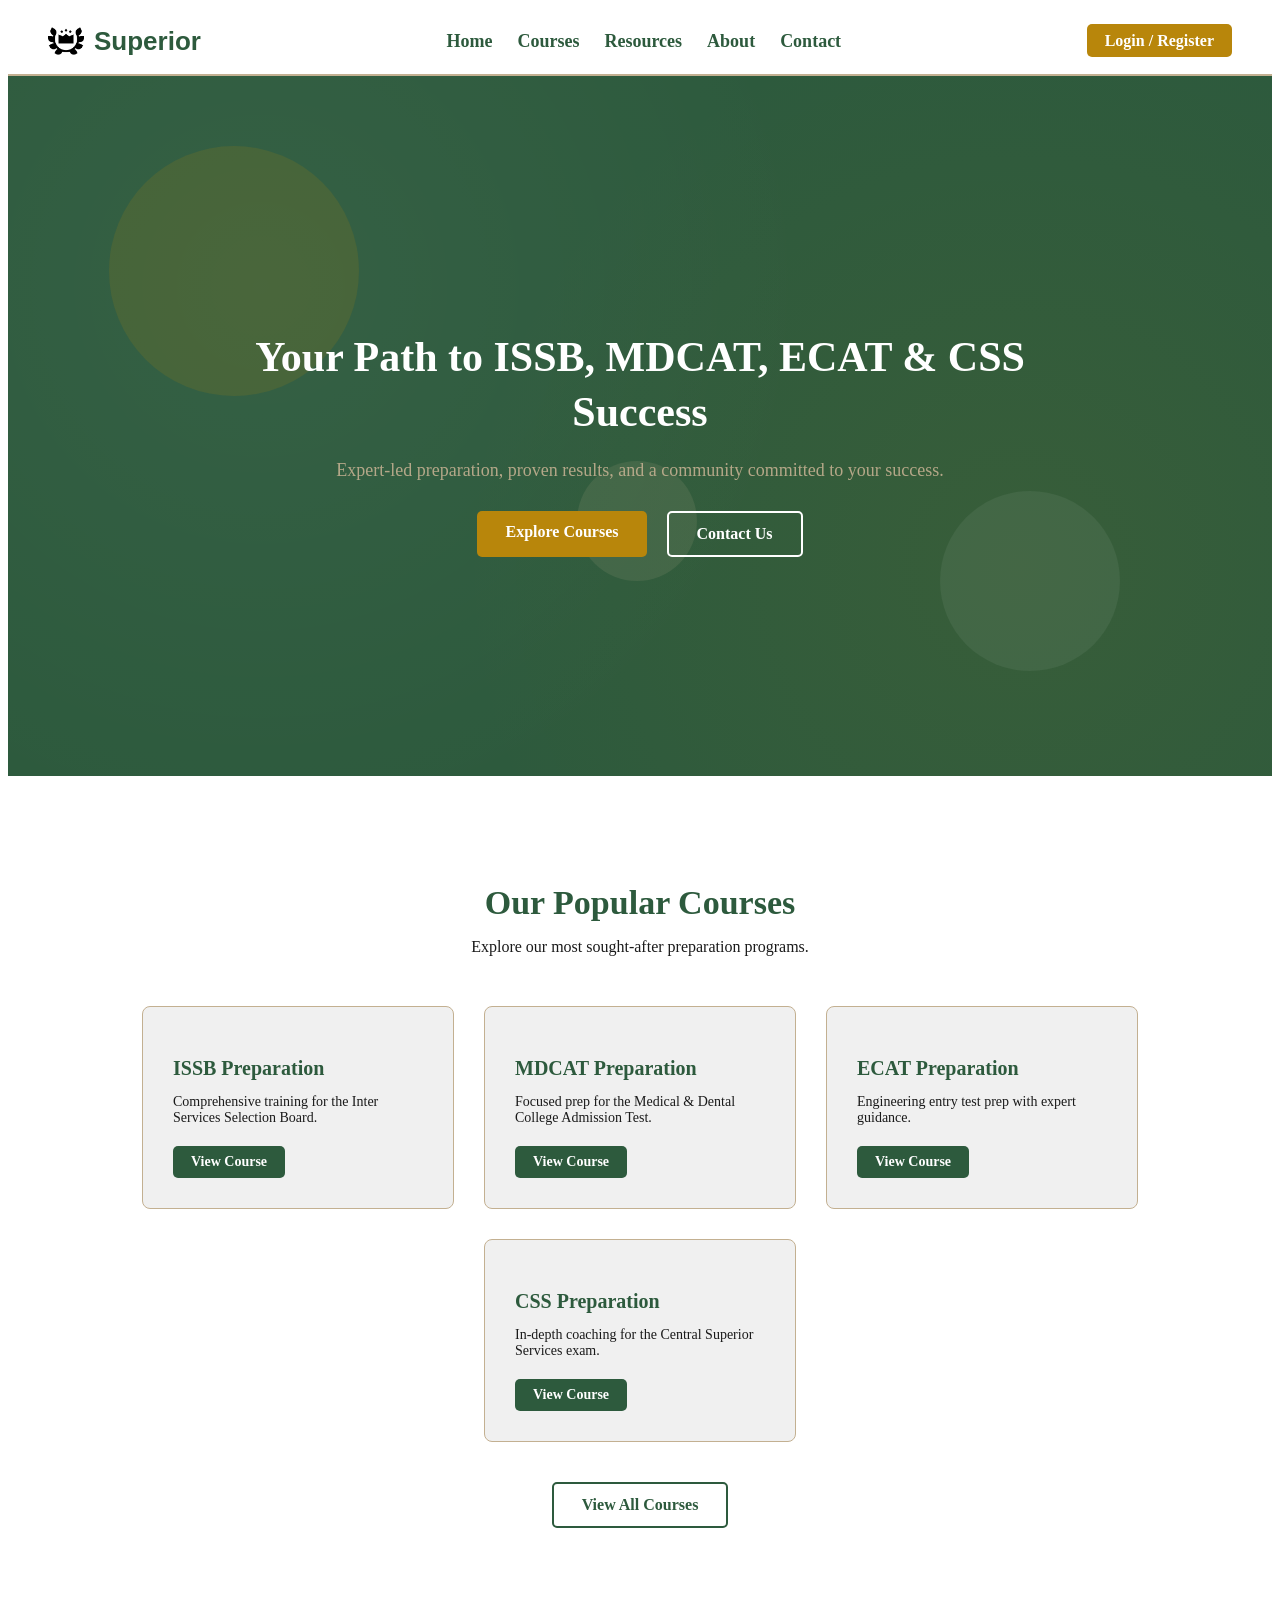
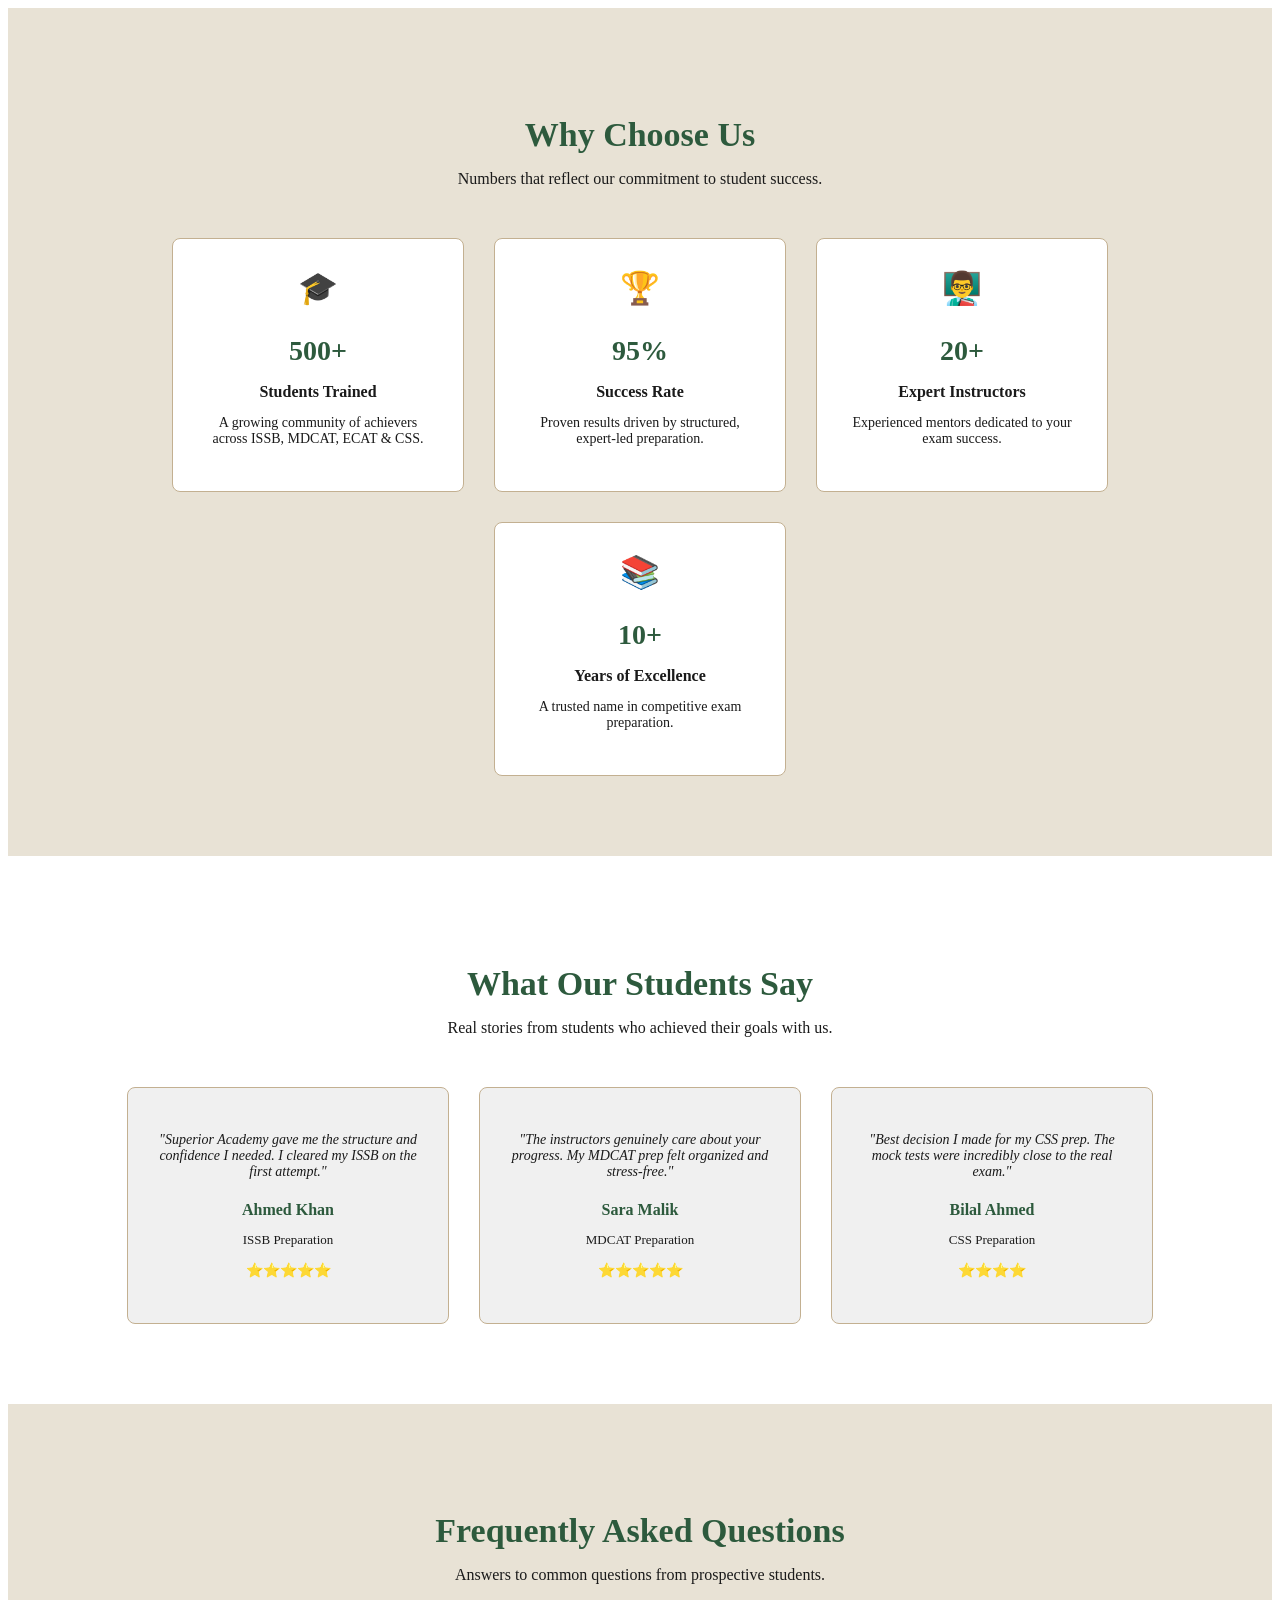
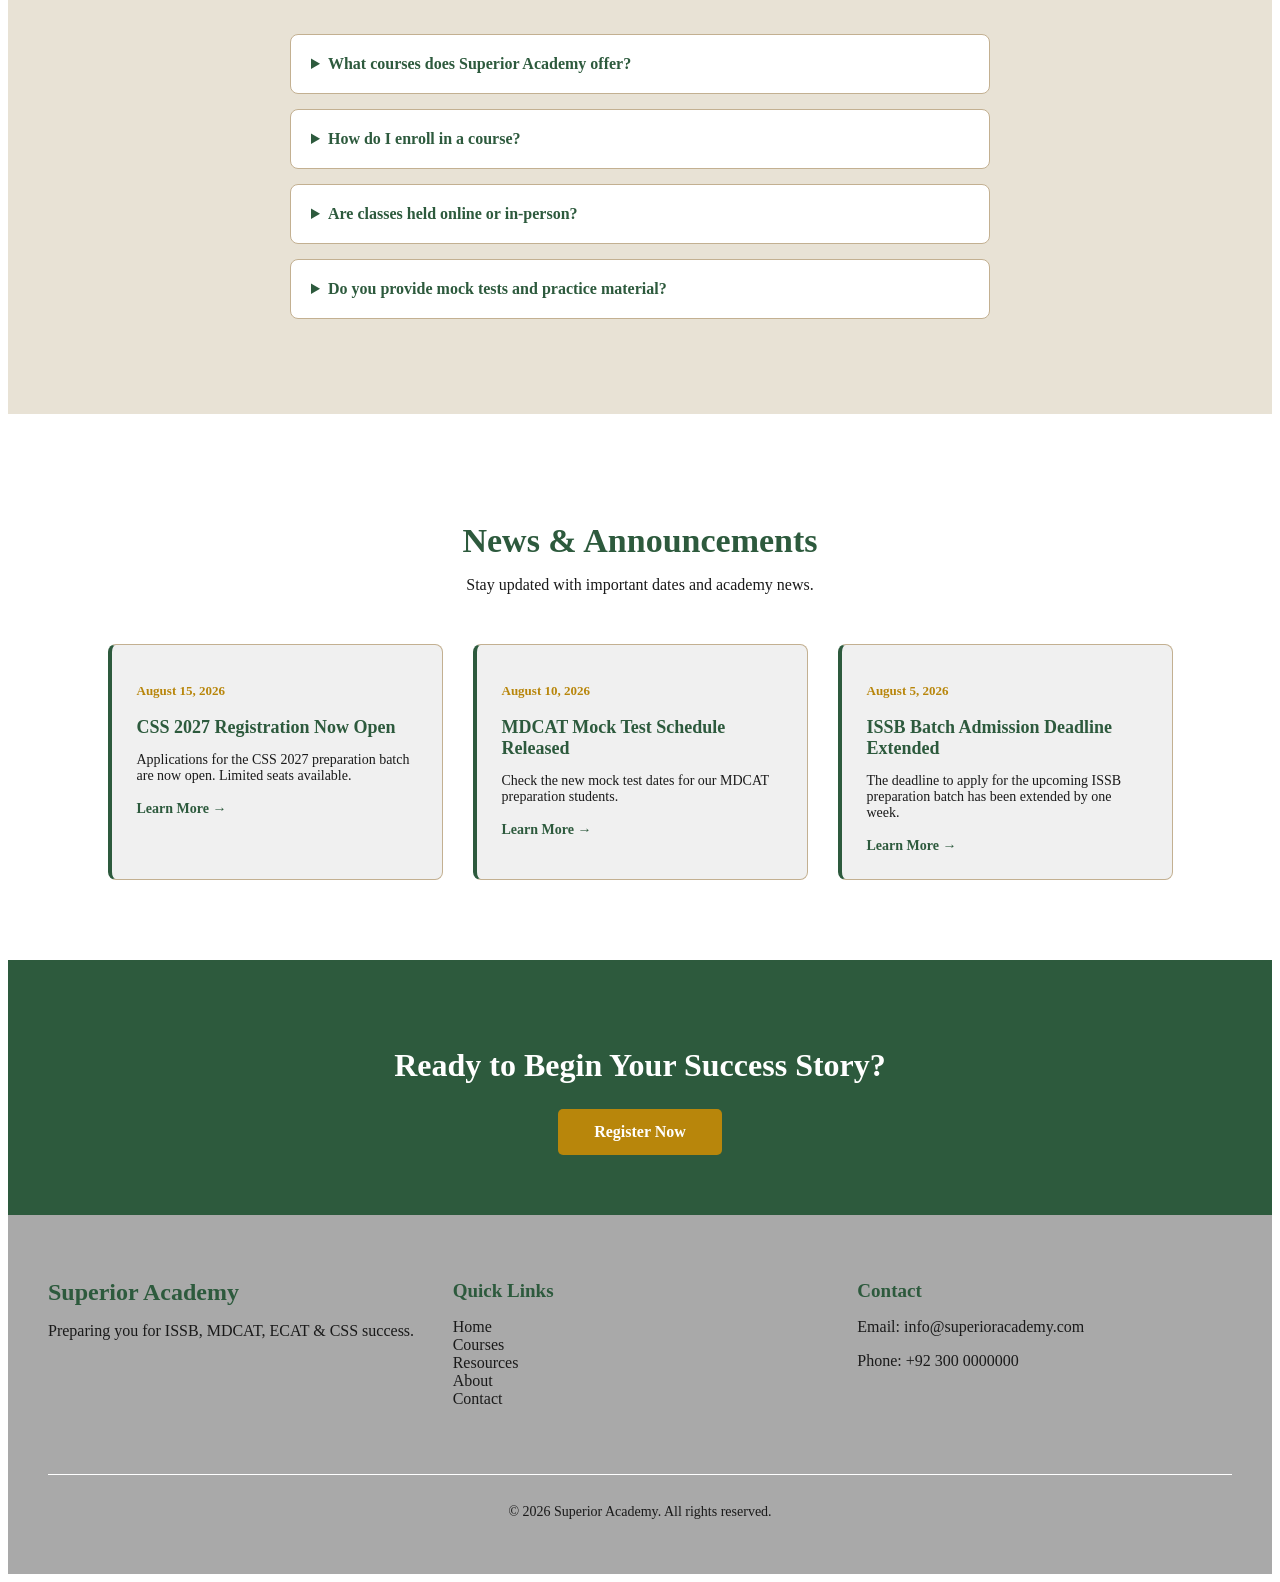
<file: Index.html>
<!DOCTYPE html>
<html lang="en">
<head>
	<meta charset="utf-8">
	<meta name="viewport" content="width=device-width, initial-scale=1">
	<title>Superior Academy</title>
  <link rel="stylesheet" href="style.css">
</head>
<body>
    <header class="navbar">
    <div class="navbar-logo">
  <img src="laurel-wreath.png" alt="Superior Academy logo" class="logo-icon">
  <span class="logo-text">Superior</span>
</div>
  <nav class="navbar-links">
    <ul>
      <li><a href="Index.html">Home</a></li>
      <li><a href="courses.html">Courses</a></li>
      <li><a href="resources.html">Resources</a></li>
      <li><a href="about.html">About</a></li>
      <li><a href="contact.html">Contact</a></li>
    </ul>
  </nav>
  <div class="navbar-auth">
    <a href="contact.html#register-form" class="btn-login">Login / Register</a>
  </div>
</header>
<main>
  <section class="hero">
    <div class="hero-shapes">
    <div class="shape shape-1"></div>
    <div class="shape shape-2"></div>
    <div class="shape shape-3"></div>
  </div>
  <div class="hero-content">
    <h1>Your Path to ISSB, MDCAT, ECAT & CSS Success</h1>
    <p>Expert-led preparation, proven results, and a community committed to your success.</p>
    <div class="hero-buttons">
      <a href="courses.html" class="btn-primary">Explore Courses</a>
      <a href="contact.html" class="btn-secondary">Contact Us</a>
    </div>
  </div>
</section>
<section class="courses">
  <div class="courses-header">
    <h2>Our Popular Courses</h2>
    <p>Explore our most sought-after preparation programs.</p>
  </div>

  <div class="courses-grid">
    <div class="course-card">
      <h3>ISSB Preparation</h3>
      <p>Comprehensive training for the Inter Services Selection Board.</p>
      <a href="#" class="btn-view-course">View Course</a>
    </div>

    <div class="course-card">
      <h3>MDCAT Preparation</h3>
      <p>Focused prep for the Medical & Dental College Admission Test.</p>
      <a href="#" class="btn-view-course">View Course</a>
    </div>

    <div class="course-card">
      <h3>ECAT Preparation</h3>
      <p>Engineering entry test prep with expert guidance.</p>
      <a href="#" class="btn-view-course">View Course</a>
    </div>

    <div class="course-card">
      <h3>CSS Preparation</h3>
      <p>In-depth coaching for the Central Superior Services exam.</p>
      <a href="#" class="btn-view-course">View Course</a>
    </div>
  </div>

  <div class="courses-footer">
    <a href="courses.html" class="btn-view-all">View All Courses</a>
  </div>
</section>
<section class="why-choose-us">
  <div class="why-header">
    <h2>Why Choose Us</h2>
    <p>Numbers that reflect our commitment to student success.</p>
  </div>

  <div class="stats-grid">
    <div class="stat-card">
      <div class="stat-icon">🎓</div>
      <h3>500+</h3>
      <p class="stat-label">Students Trained</p>
      <p class="stat-desc">A growing community of achievers across ISSB, MDCAT, ECAT & CSS.</p>
    </div>

    <div class="stat-card">
      <div class="stat-icon">🏆</div>
      <h3>95%</h3>
      <p class="stat-label">Success Rate</p>
      <p class="stat-desc">Proven results driven by structured, expert-led preparation.</p>
    </div>

    <div class="stat-card">
      <div class="stat-icon">👨‍🏫</div>
      <h3>20+</h3>
      <p class="stat-label">Expert Instructors</p>
      <p class="stat-desc">Experienced mentors dedicated to your exam success.</p>
    </div>

    <div class="stat-card">
      <div class="stat-icon">📚</div>
      <h3>10+</h3>
      <p class="stat-label">Years of Excellence</p>
      <p class="stat-desc">A trusted name in competitive exam preparation.</p>
    </div>
  </div>
</section>
<section class="testimonials">
  <div class="testimonials-header">
    <h2>What Our Students Say</h2>
    <p>Real stories from students who achieved their goals with us.</p>
  </div>

  <div class="testimonials-grid">
    <div class="testimonial-card">
      <p class="testimonial-text">"Superior Academy gave me the structure and confidence I needed. I cleared my ISSB on the first attempt."</p>
      <h4 class="student-name">Ahmed Khan</h4>
      <p class="student-course">ISSB Preparation</p>
      <p class="student-rating">⭐⭐⭐⭐⭐</p>
    </div>

    <div class="testimonial-card">
      <p class="testimonial-text">"The instructors genuinely care about your progress. My MDCAT prep felt organized and stress-free."</p>
      <h4 class="student-name">Sara Malik</h4>
      <p class="student-course">MDCAT Preparation</p>
      <p class="student-rating">⭐⭐⭐⭐⭐</p>
    </div>

    <div class="testimonial-card">
      <p class="testimonial-text">"Best decision I made for my CSS prep. The mock tests were incredibly close to the real exam."</p>
      <h4 class="student-name">Bilal Ahmed</h4>
      <p class="student-course">CSS Preparation</p>
      <p class="student-rating">⭐⭐⭐⭐</p>
    </div>
  </div>
</section>
<section class="faqs">
  <div class="faqs-header">
    <h2>Frequently Asked Questions</h2>
    <p>Answers to common questions from prospective students.</p>
  </div>

  <div class="faqs-list">
    <details class="faq-item">
      <summary>What courses does Superior Academy offer?</summary>
      <p>We offer preparation programs for ISSB, MDCAT, ECAT, and CSS exams, each led by experienced instructors with structured study plans.</p>
    </details>

    <details class="faq-item">
      <summary>How do I enroll in a course?</summary>
      <p>Click "Login / Register" in the top navigation bar to create an account, then browse our Courses page to enroll in your desired program.</p>
    </details>

    <details class="faq-item">
      <summary>Are classes held online or in-person?</summary>
      <p>We offer both online and in-person classes depending on the course. Check each course's detail page for specific format information.</p>
    </details>

    <details class="faq-item">
      <summary>Do you provide mock tests and practice material?</summary>
      <p>Yes, all our programs include regular mock tests, practice questions, and study material designed to closely mirror the actual exams.</p>
    </details>
  </div>
</section>
<section class="announcements">
  <div class="announcements-header">
    <h2>News & Announcements</h2>
    <p>Stay updated with important dates and academy news.</p>
  </div>

  <div class="announcements-list">
    <div class="announcement-card">
      <p class="announcement-date">August 15, 2026</p>
      <h3>CSS 2027 Registration Now Open</h3>
      <p class="announcement-desc">Applications for the CSS 2027 preparation batch are now open. Limited seats available.</p>
      <a href="courses.html" class="announcement-link">Learn More →</a>
    </div>

    <div class="announcement-card">
      <p class="announcement-date">August 10, 2026</p>
      <h3>MDCAT Mock Test Schedule Released</h3>
      <p class="announcement-desc">Check the new mock test dates for our MDCAT preparation students.</p>
      <a href="resources.html" class="announcement-link">Learn More →</a>
    </div>

    <div class="announcement-card">
      <p class="announcement-date">August 5, 2026</p>
      <h3>ISSB Batch Admission Deadline Extended</h3>
      <p class="announcement-desc">The deadline to apply for the upcoming ISSB preparation batch has been extended by one week.</p>
      <a href="courses.html" class="announcement-link">Learn More →</a>
    </div>
  </div>
</section>
<section class="cta-banner">
  <h2>Ready to Begin Your Success Story?</h2>
  <a href="register.html" class="btn-cta">Register Now</a>
</section>
</main>
<footer class="site-footer">
  <div class="footer-col">
    <h3>Superior Academy</h3>
    <p>Preparing you for ISSB, MDCAT, ECAT & CSS success.</p>
  </div>

  <div class="footer-col">
    <h4>Quick Links</h4>
    <ul>
      <li><a href="Index.html">Home</a></li>
      <li><a href="courses.html">Courses</a></li>
      <li><a href="resources.html">Resources</a></li>
      <li><a href="about.html">About</a></li>
      <li><a href="contact.html">Contact</a></li>
    </ul>
  </div>

  <div class="footer-col">
    <h4>Contact</h4>
    <p>Email: info@superioracademy.com</p>
    <p>Phone: +92 300 0000000</p>
  </div>

  <div class="footer-bottom">
    <p>&copy; 2026 Superior Academy. All rights reserved.</p>
  </div>
</footer>
</body>
</html>
</file>
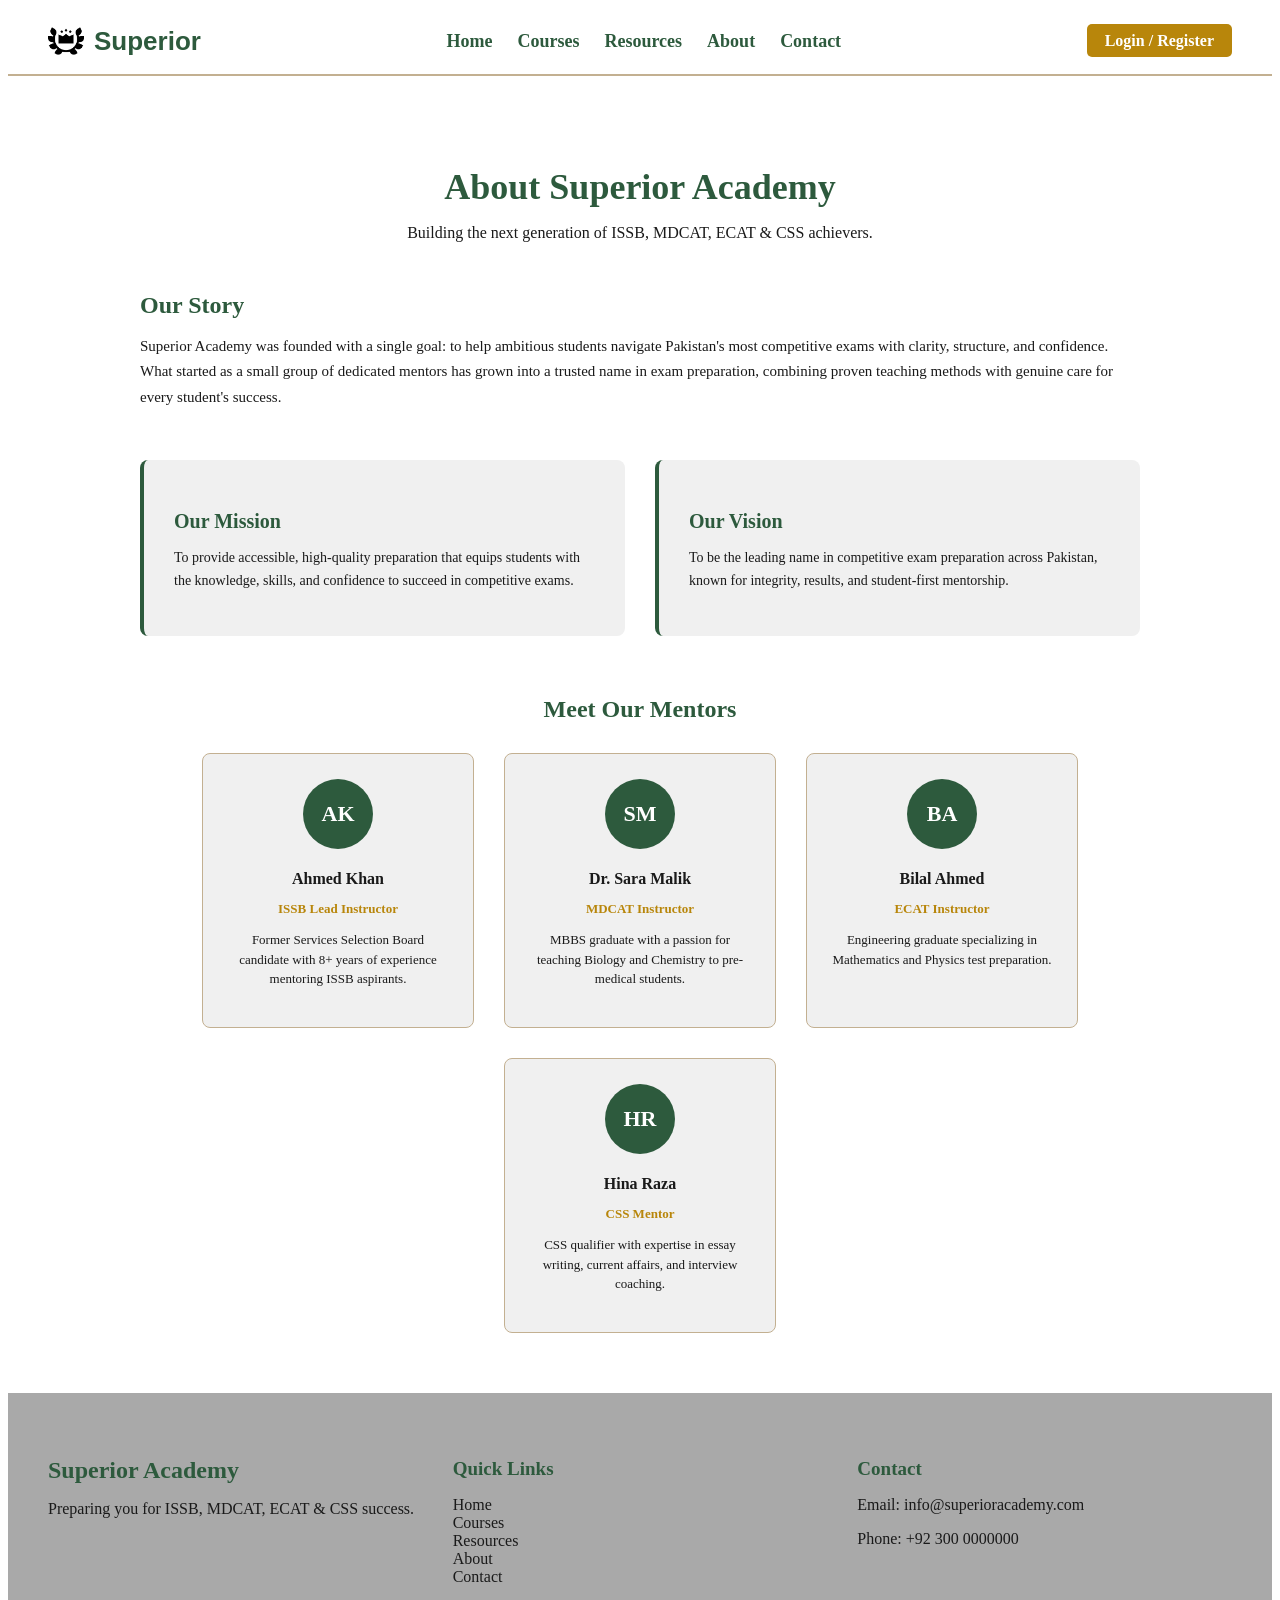
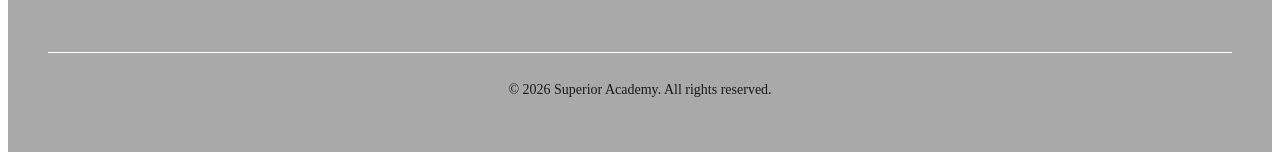
<file: about.html>
<!DOCTYPE html>
<html lang="en">
<head>
  <meta charset="utf-8">
  <meta name="viewport" content="width=device-width, initial-scale=1">
  <title>Superior Academy</title>
  <link rel="stylesheet" href="style.css">
</head>
<body>
    <header class="navbar">
    <div class="navbar-logo">
  <img src="laurel-wreath.png" alt="Superior Academy logo" class="logo-icon">
  <span class="logo-text">Superior</span>
</div>
  <nav class="navbar-links">
    <ul>
      <li><a href="Index.html">Home</a></li>
      <li><a href="courses.html">Courses</a></li>
      <li><a href="resources.html">Resources</a></li>
      <li><a href="about.html">About</a></li>
      <li><a href="contact.html">Contact</a></li>
    </ul>
  </nav>
  <div class="navbar-auth">
    <a href="contact.html#register-form" class="btn-login">Login / Register</a>
  </div>
</header>
<main>
  <section class="about-page">
  <div class="about-header">
    <h1>About Superior Academy</h1>
    <p>Building the next generation of ISSB, MDCAT, ECAT & CSS achievers.</p>
  </div>

  <div class="about-content">
    <h2>Our Story</h2>
    <p>Superior Academy was founded with a single goal: to help ambitious students navigate Pakistan's most competitive exams with clarity, structure, and confidence. What started as a small group of dedicated mentors has grown into a trusted name in exam preparation, combining proven teaching methods with genuine care for every student's success.</p>
  </div>

  <div class="mission-vision">
    <div class="mv-card">
      <h3>Our Mission</h3>
      <p>To provide accessible, high-quality preparation that equips students with the knowledge, skills, and confidence to succeed in competitive exams.</p>
    </div>

    <div class="mv-card">
      <h3>Our Vision</h3>
      <p>To be the leading name in competitive exam preparation across Pakistan, known for integrity, results, and student-first mentorship.</p>
    </div>
  </div>

  <div class="faculty-section">
    <h2>Meet Our Mentors</h2>
    <div class="faculty-grid">
      <div class="faculty-card">
        <div class="faculty-initial">AK</div>
        <h4>Ahmed Khan</h4>
        <p class="faculty-role">ISSB Lead Instructor</p>
        <p class="faculty-bio">Former Services Selection Board candidate with 8+ years of experience mentoring ISSB aspirants.</p>
      </div>

      <div class="faculty-card">
        <div class="faculty-initial">SM</div>
        <h4>Dr. Sara Malik</h4>
        <p class="faculty-role">MDCAT Instructor</p>
        <p class="faculty-bio">MBBS graduate with a passion for teaching Biology and Chemistry to pre-medical students.</p>
      </div>

      <div class="faculty-card">
        <div class="faculty-initial">BA</div>
        <h4>Bilal Ahmed</h4>
        <p class="faculty-role">ECAT Instructor</p>
        <p class="faculty-bio">Engineering graduate specializing in Mathematics and Physics test preparation.</p>
      </div>

      <div class="faculty-card">
        <div class="faculty-initial">HR</div>
        <h4>Hina Raza</h4>
        <p class="faculty-role">CSS Mentor</p>
        <p class="faculty-bio">CSS qualifier with expertise in essay writing, current affairs, and interview coaching.</p>
      </div>
    </div>
  </div>
</section>
</main>
<footer class="site-footer">
  <div class="footer-col">
    <h3>Superior Academy</h3>
    <p>Preparing you for ISSB, MDCAT, ECAT & CSS success.</p>
  </div>

  <div class="footer-col">
    <h4>Quick Links</h4>
    <ul>
      <li><a href="Index.html">Home</a></li>
      <li><a href="courses.html">Courses</a></li>
      <li><a href="resources.html">Resources</a></li>
      <li><a href="about.html">About</a></li>
      <li><a href="contact.html">Contact</a></li>
    </ul>
  </div>

  <div class="footer-col">
    <h4>Contact</h4>
    <p>Email: info@superioracademy.com</p>
    <p>Phone: +92 300 0000000</p>
  </div>

  <div class="footer-bottom">
    <p>&copy; 2026 Superior Academy. All rights reserved.</p>
  </div>
</footer>
</body>
</html>
</file>
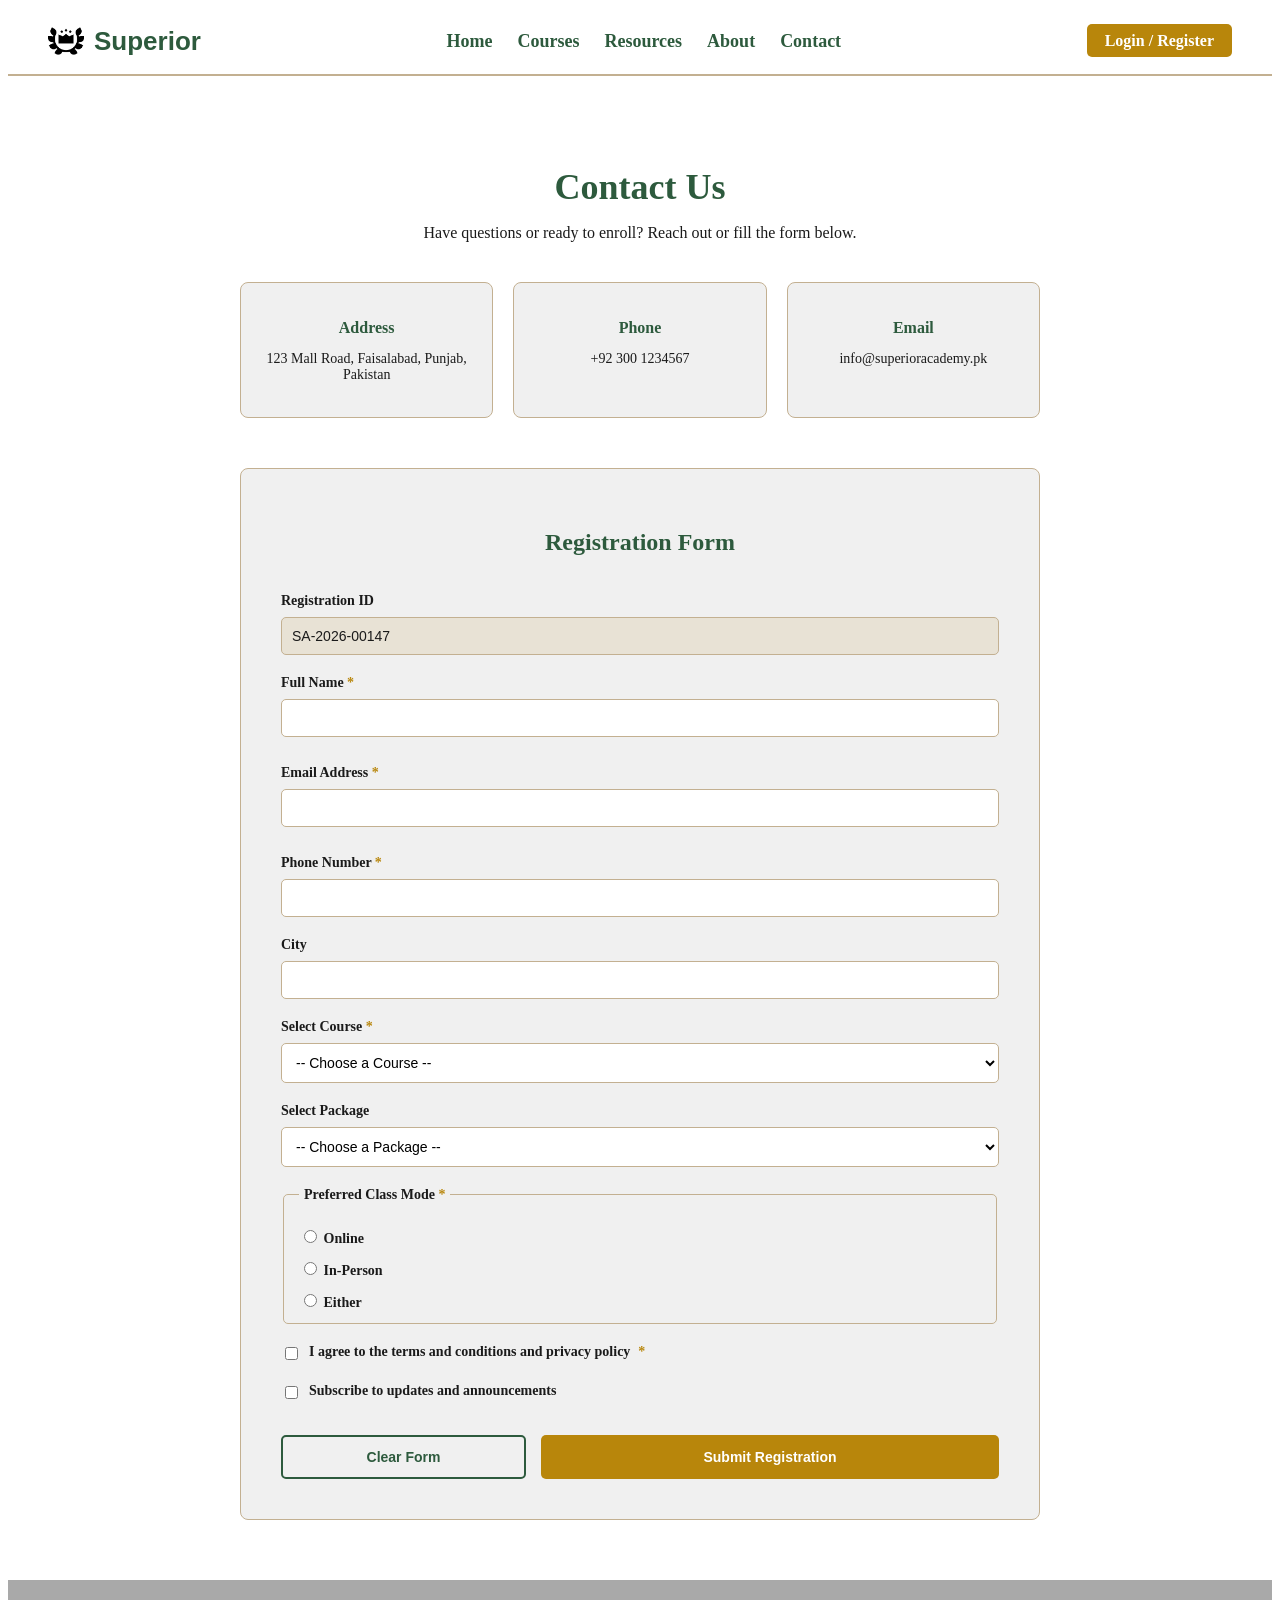
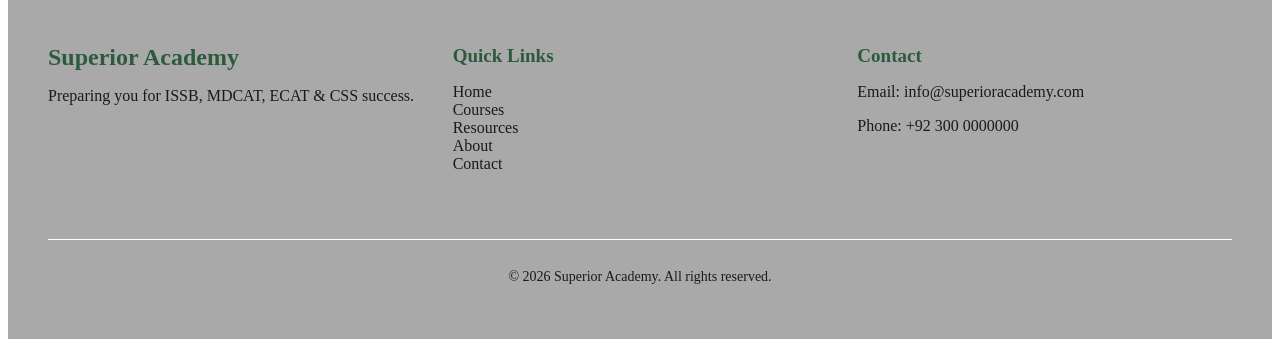
<file: contact.html>
<!DOCTYPE html>
<html lang="en">
<head>
  <meta charset="utf-8">
  <meta name="viewport" content="width=device-width, initial-scale=1">
  <title>Superior Academy</title>
  <link rel="stylesheet" href="style.css">
</head>
<body>
    <header class="navbar">
    <div class="navbar-logo">
  <img src="laurel-wreath.png" alt="Superior Academy logo" class="logo-icon">
  <span class="logo-text">Superior</span>
</div>
  <nav class="navbar-links">
    <ul>
      <li><a href="Index.html">Home</a></li>
      <li><a href="courses.html">Courses</a></li>
      <li><a href="resources.html">Resources</a></li>
      <li><a href="about.html">About</a></li>
      <li><a href="contact.html">Contact</a></li>
    </ul>
  </nav>
  <div class="navbar-auth">
    <a href="contact.html#register-form" class="btn-login">Login / Register</a>
  </div>
</header>
<main>
  <section class="contact-page">
  <div class="contact-header">
    <h1>Contact Us</h1>
    <p>Have questions or ready to enroll? Reach out or fill the form below.</p>
  </div>

  <div class="contact-info-grid">
    <div class="contact-info-card">
      <h3>Address</h3>
      <p>123 Mall Road, Faisalabad, Punjab, Pakistan</p>
    </div>
    <div class="contact-info-card">
      <h3>Phone</h3>
      <p>+92 300 1234567</p>
    </div>
    <div class="contact-info-card">
      <h3>Email</h3>
      <p>info@superioracademy.pk</p>
    </div>
  </div>

  <div class="registration-form-wrapper" id="register-form">
    <h2>Registration Form</h2>
    <form class="registration-form">

      <label for="regId">Registration ID</label>
      <input type="text" id="regId" name="regId" value="SA-2026-00147" readonly>

      <label for="fullName">Full Name <span class="required">*</span></label>
      <input type="text" id="fullName" name="fullName" autocomplete="name" aria-describedby="fullName-error">
      <span class="field-error" id="fullName-error" role="alert" aria-live="polite"></span>

      <label for="email">Email Address <span class="required">*</span></label>
      <input type="email" id="email" name="email" autocomplete="email" aria-describedby="email-error">
      <span class="field-error" id="email-error" role="alert" aria-live="polite"></span>

      <label for="phone">Phone Number <span class="required">*</span></label>
      <input type="tel" id="phone" name="phone" autocomplete="tel" required>

      <label for="city">City</label>
      <input type="text" id="city" name="city" autocomplete="address-level2">

      <label for="course">Select Course <span class="required">*</span></label>
      <select id="course" name="course" required>
        <option value="">-- Choose a Course --</option>
        <option value="issb">ISSB Preparation</option>
        <option value="mdcat">MDCAT Preparation</option>
        <option value="ecat">ECAT Preparation</option>
        <option value="css">CSS Preparation</option>
      </select>

      <label for="package">Select Package</label>
      <select id="package" name="package">
        <option value="">-- Choose a Package --</option>
        <option value="basic">Basic</option>
        <option value="standard">Standard</option>
        <option value="premium">Premium</option>
      </select>

      <fieldset class="radio-group">
        <legend>Preferred Class Mode <span class="required">*</span></legend>
        <label class="radio-label">
          <input type="radio" name="classMode" value="online" required> Online
        </label>
        <label class="radio-label">
          <input type="radio" name="classMode" value="inperson" required> In-Person
        </label>
        <label class="radio-label">
          <input type="radio" name="classMode" value="either" required> Either
        </label>
      </fieldset>

      <label class="checkbox-label">
        <input type="checkbox" id="terms" name="terms" required>
        I agree to the terms and conditions and privacy policy <span class="required">*</span>
      </label>

      <label class="checkbox-label">
        <input type="checkbox" id="newsletter" name="newsletter">
        Subscribe to updates and announcements
      </label>

      <div class="form-buttons">
        <button type="reset" class="btn-clear">Clear Form</button>
        <button type="submit" class="btn-submit">Submit Registration</button>
      </div>

    </form>
  </div>
</section>
</main>
<footer class="site-footer">
  <div class="footer-col">
    <h3>Superior Academy</h3>
    <p>Preparing you for ISSB, MDCAT, ECAT & CSS success.</p>
  </div>

  <div class="footer-col">
    <h4>Quick Links</h4>
    <ul>
      <li><a href="Index.html">Home</a></li>
      <li><a href="courses.html">Courses</a></li>
      <li><a href="resources.html">Resources</a></li>
      <li><a href="about.html">About</a></li>
      <li><a href="contact.html">Contact</a></li>
    </ul>
  </div>

  <div class="footer-col">
    <h4>Contact</h4>
    <p>Email: info@superioracademy.com</p>
    <p>Phone: +92 300 0000000</p>
  </div>

  <div class="footer-bottom">
    <p>&copy; 2026 Superior Academy. All rights reserved.</p>
  </div>
</footer>
<script src="js/registration-validation.js"></script>
<script src="js/registration-form.js"></script>
</body>
</html>
</file>
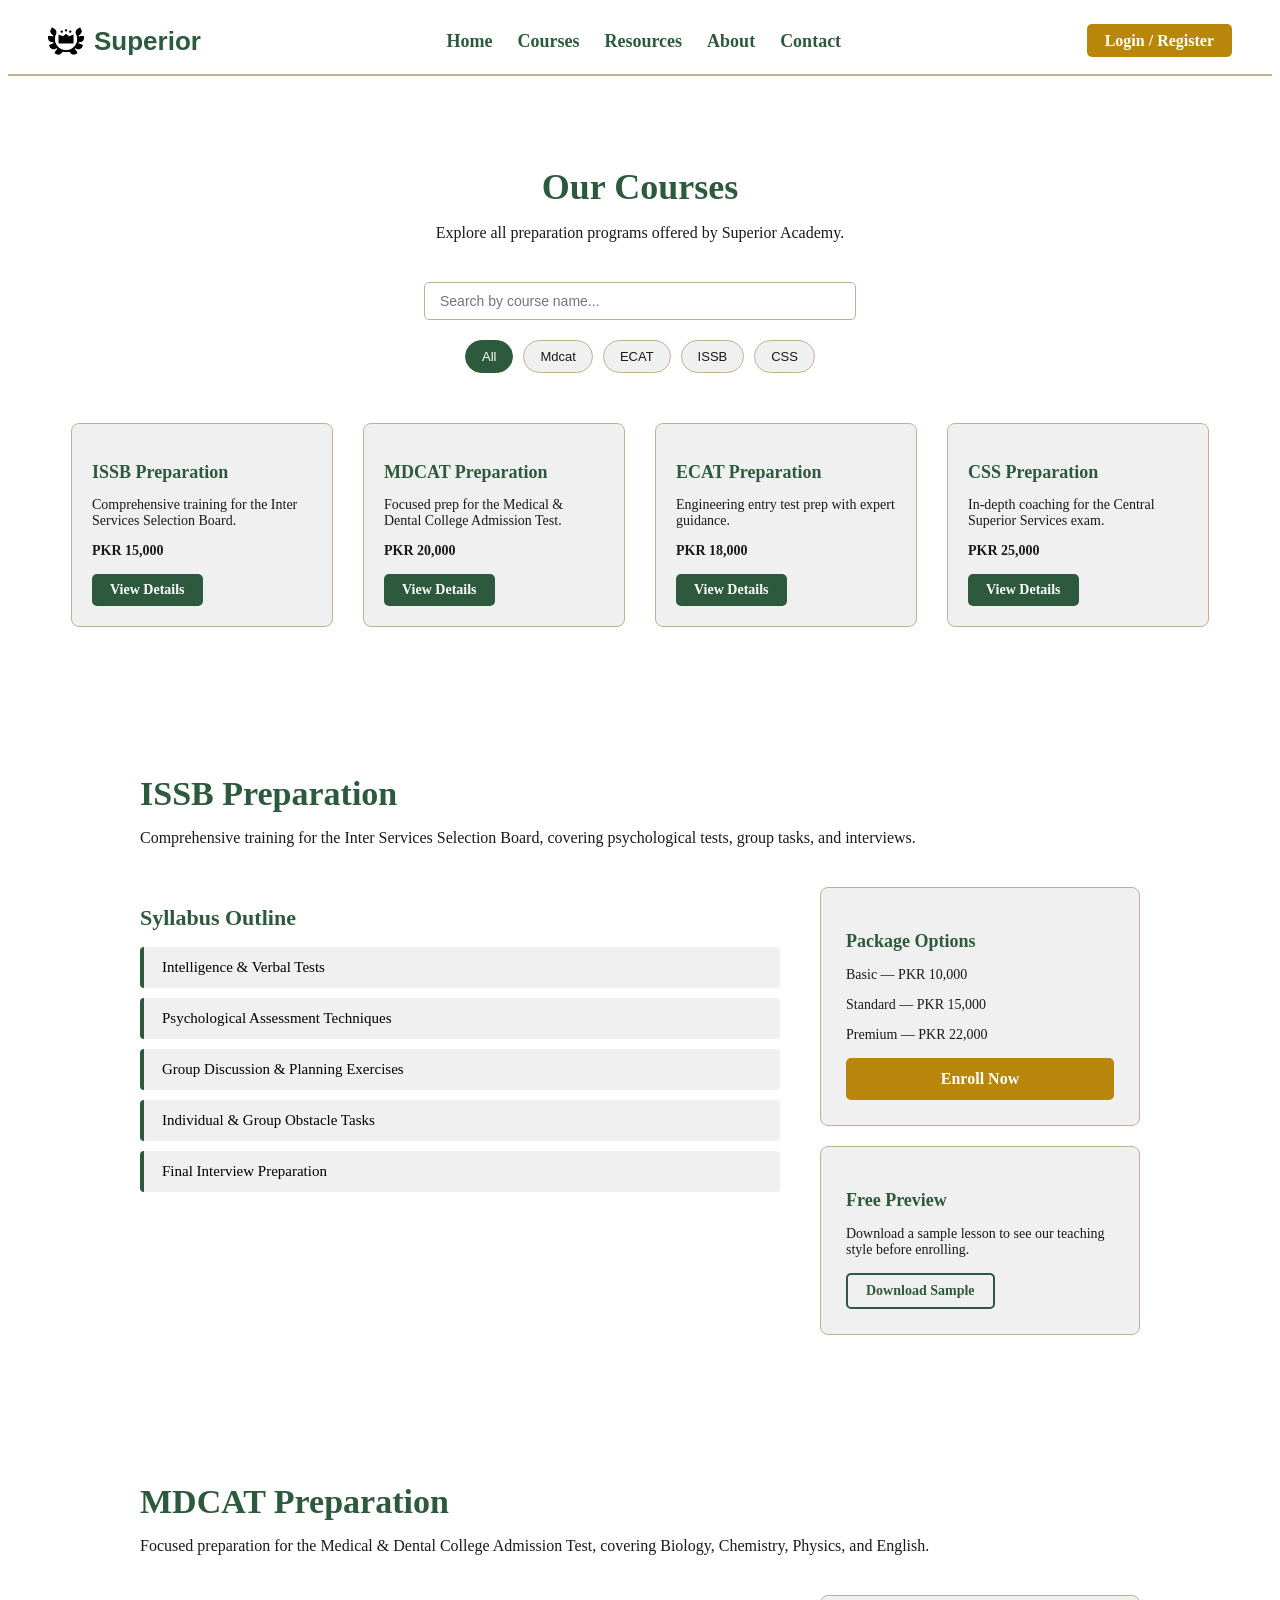
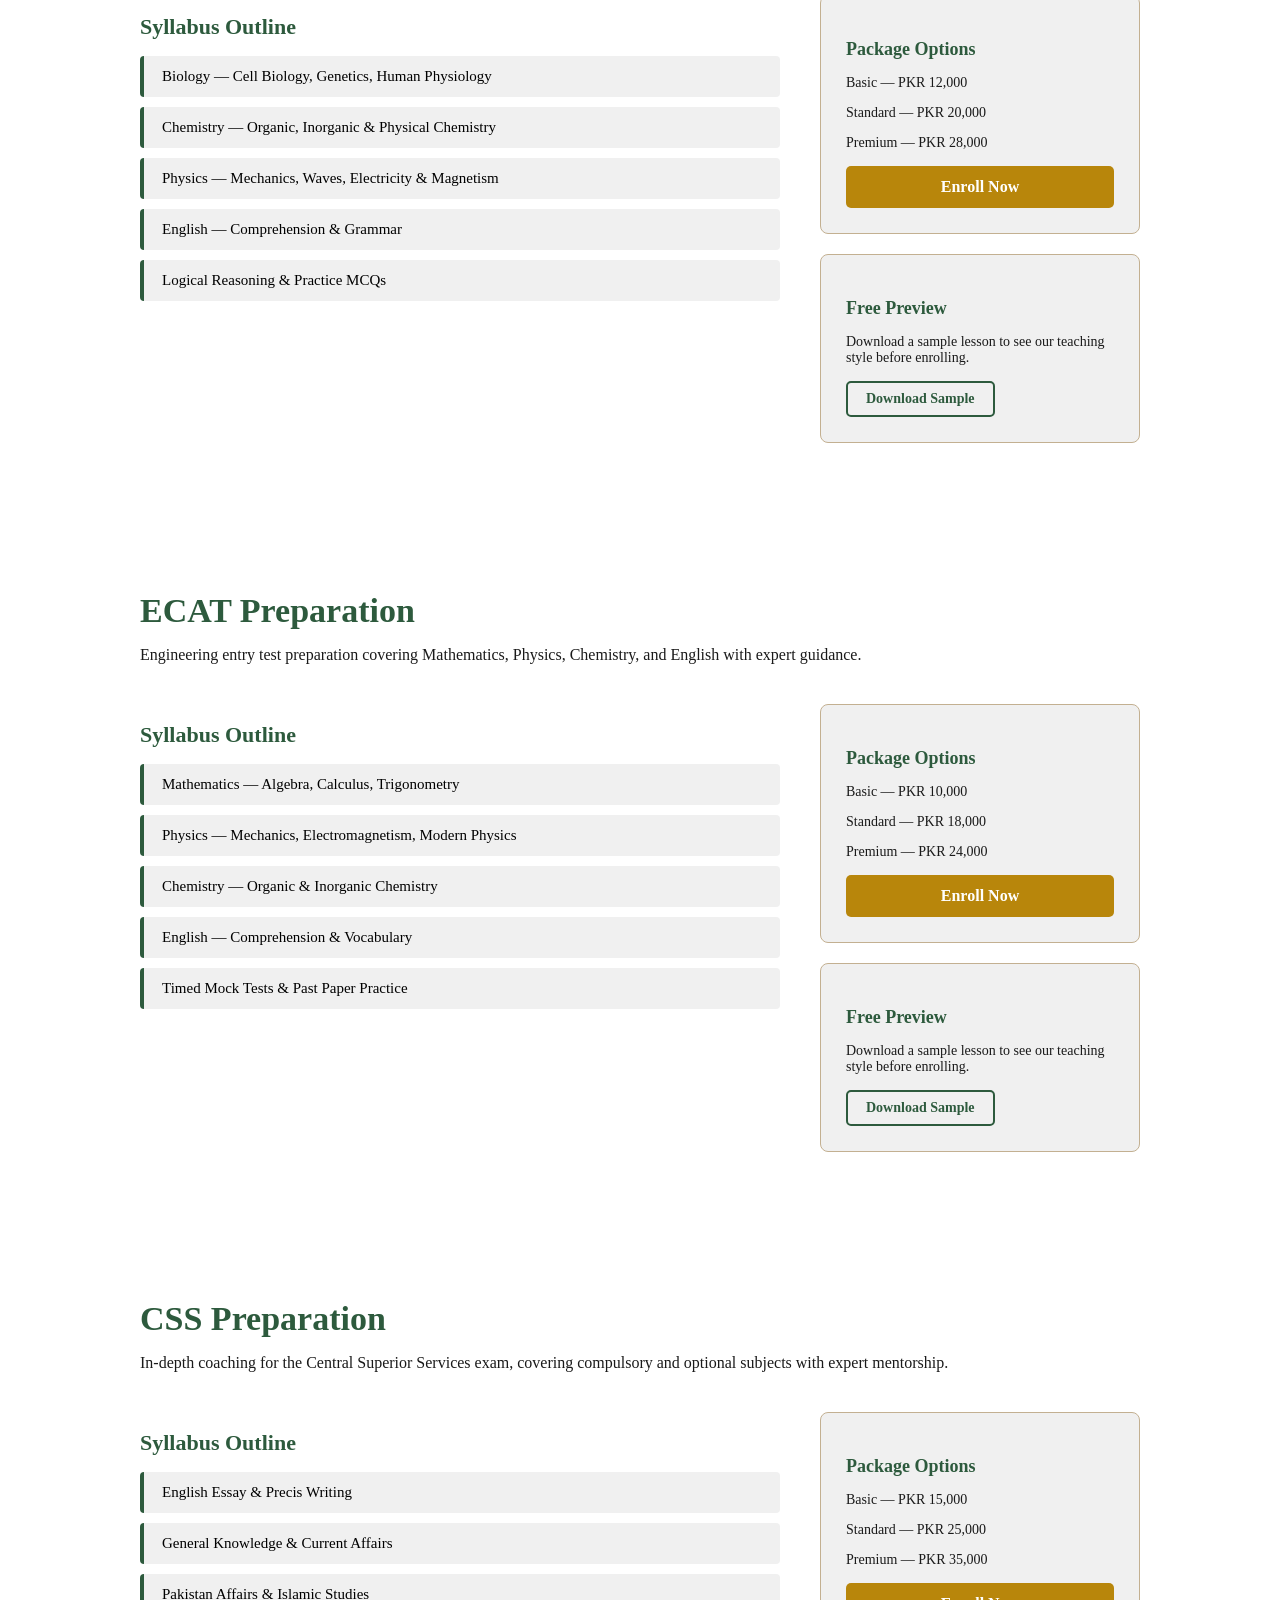
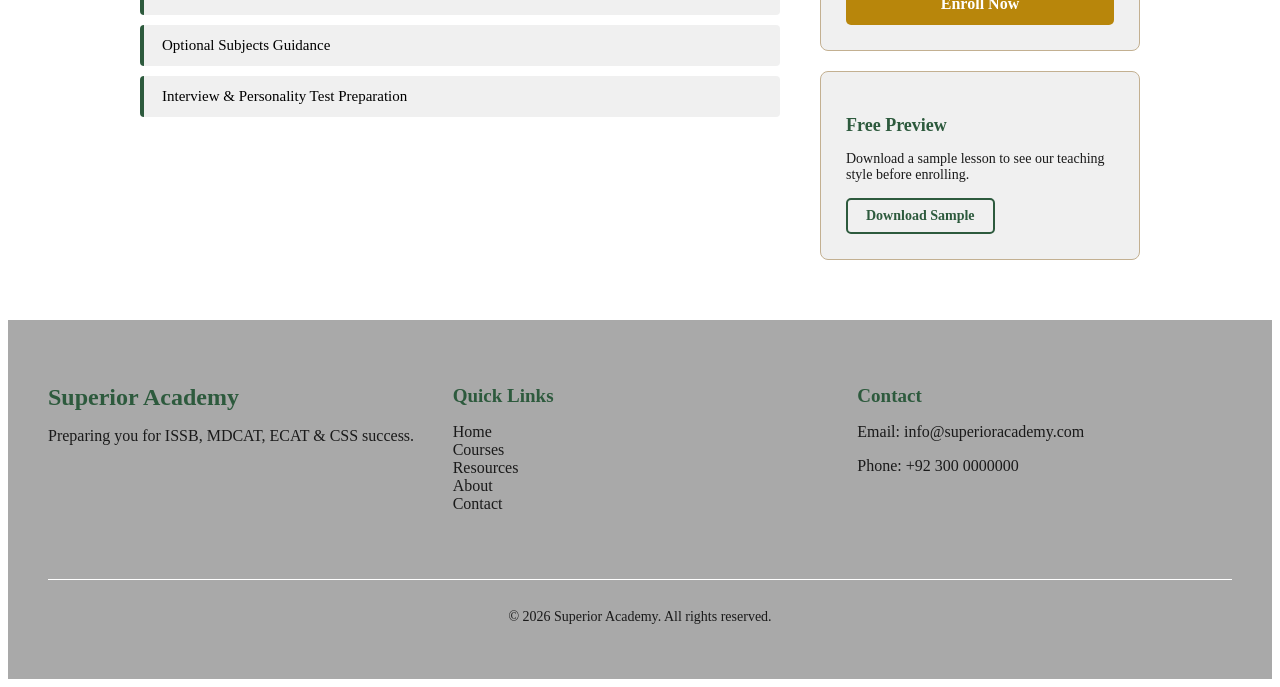
<file: courses.html>
<!DOCTYPE html>
<html lang="en">
<head>
  <meta charset="utf-8">
  <meta name="viewport" content="width=device-width, initial-scale=1">
  <title>Superior Academy</title>
  <link rel="stylesheet" href="style.css">
</head>
<body>
    <header class="navbar">
    <div class="navbar-logo">
  <img src="laurel-wreath.png" alt="Superior Academy logo" class="logo-icon">
  <span class="logo-text">Superior</span>
</div>
  <nav class="navbar-links">
    <ul>
      <li><a href="Index.html">Home</a></li>
      <li><a href="courses.html">Courses</a></li>
      <li><a href="resources.html">Resources</a></li>
      <li><a href="about.html">About</a></li>
      <li><a href="contact.html">Contact</a></li>
    </ul>
  </nav>
  <div class="navbar-auth">
    <a href="contact.html#register-form" class="btn-login">Login / Register</a>
  </div>
</header>
<main>
  
      <section class="courses-page">
  <div class="courses-page-header">
    <h1>Our Courses</h1>
    <p>Explore all preparation programs offered by Superior Academy.</p>
  </div>

  <div class="courses-toolbar">
    <input type="text" class="course-search" placeholder="Search by course name...">
    <div class="category-filters">
      <button class="filter-btn active">All</button>
      <button class="filter-btn">Mdcat</button>
      <button class="filter-btn">ECAT</button>
      <button class="filter-btn">ISSB</button>
      <button class="filter-btn">CSS</button>
    </div>
  </div>

  <div class="courses-page-grid">
    <div class="course-page-card">
      <div class="course-card-body">
        <h3>ISSB Preparation</h3>
        <p>Comprehensive training for the Inter Services Selection Board.</p>
        <p class="course-price">PKR 15,000</p>
        <a href="#course-detail-issb" class="btn-view-details">View Details</a>
      </div>
    </div>

    <div class="course-page-card">
      <div class="course-card-body">
        <h3>MDCAT Preparation</h3>
        <p>Focused prep for the Medical & Dental College Admission Test.</p>
        <p class="course-price">PKR 20,000</p>
        <a href="#course-detail-mdcat" class="btn-view-details">View Details</a>
      </div>
    </div>

    <div class="course-page-card">
      <div class="course-card-body">
        <h3>ECAT Preparation</h3>
        <p>Engineering entry test prep with expert guidance.</p>
        <p class="course-price">PKR 18,000</p>
        <a href="#course-detail-ecat" class="btn-view-details">View Details</a>
      </div>
    </div>

    <div class="course-page-card">
      <div class="course-card-body">
        <h3>CSS Preparation</h3>
        <p>In-depth coaching for the Central Superior Services exam.</p>
        <p class="course-price">PKR 25,000</p>
        <a href="#course-detail-css" class="btn-view-details">View Details</a>
      </div>
    </div>
  </div>
</section>
<section class="course-detail" id="course-detail-issb">
  <div class="course-detail-header">
    <h1>ISSB Preparation</h1>
    <p>Comprehensive training for the Inter Services Selection Board, covering psychological tests, group tasks, and interviews.</p>
  </div>

  <div class="course-detail-body">
    <div class="course-syllabus">
      <h2>Syllabus Outline</h2>
      <ul>
        <li>Intelligence & Verbal Tests</li>
        <li>Psychological Assessment Techniques</li>
        <li>Group Discussion & Planning Exercises</li>
        <li>Individual & Group Obstacle Tasks</li>
        <li>Final Interview Preparation</li>
      </ul>
    </div>

    <div class="course-sidebar">
      <div class="package-box">
        <h3>Package Options</h3>
        <p class="package-item">Basic — PKR 10,000</p>
        <p class="package-item">Standard — PKR 15,000</p>
        <p class="package-item">Premium — PKR 22,000</p>
        <a href="register.html" class="btn-enroll">Enroll Now</a>
      </div>

      <div class="preview-box">
        <h3>Free Preview</h3>
        <p>Download a sample lesson to see our teaching style before enrolling.</p>
        <a href="#" class="btn-preview">Download Sample</a>
      </div>
    </div>
  </div>
</section>
<section class="course-detail" id="course-detail-mdcat">
  <div class="course-detail-header">
    <h1>MDCAT Preparation</h1>
    <p>Focused preparation for the Medical & Dental College Admission Test, covering Biology, Chemistry, Physics, and English.</p>
  </div>

  <div class="course-detail-body">
    <div class="course-syllabus">
      <h2>Syllabus Outline</h2>
      <ul>
        <li>Biology — Cell Biology, Genetics, Human Physiology</li>
        <li>Chemistry — Organic, Inorganic & Physical Chemistry</li>
        <li>Physics — Mechanics, Waves, Electricity & Magnetism</li>
        <li>English — Comprehension & Grammar</li>
        <li>Logical Reasoning & Practice MCQs</li>
      </ul>
    </div>

    <div class="course-sidebar">
      <div class="package-box">
        <h3>Package Options</h3>
        <p class="package-item">Basic — PKR 12,000</p>
        <p class="package-item">Standard — PKR 20,000</p>
        <p class="package-item">Premium — PKR 28,000</p>
        <a href="register.html" class="btn-enroll">Enroll Now</a>
      </div>

      <div class="preview-box">
        <h3>Free Preview</h3>
        <p>Download a sample lesson to see our teaching style before enrolling.</p>
        <a href="#" class="btn-preview">Download Sample</a>
      </div>
    </div>
  </div>
</section>
<section class="course-detail" id="course-detail-ecat">
  <div class="course-detail-header">
    <h1>ECAT Preparation</h1>
    <p>Engineering entry test preparation covering Mathematics, Physics, Chemistry, and English with expert guidance.</p>
  </div>

  <div class="course-detail-body">
    <div class="course-syllabus">
      <h2>Syllabus Outline</h2>
      <ul>
        <li>Mathematics — Algebra, Calculus, Trigonometry</li>
        <li>Physics — Mechanics, Electromagnetism, Modern Physics</li>
        <li>Chemistry — Organic & Inorganic Chemistry</li>
        <li>English — Comprehension & Vocabulary</li>
        <li>Timed Mock Tests & Past Paper Practice</li>
      </ul>
    </div>

    <div class="course-sidebar">
      <div class="package-box">
        <h3>Package Options</h3>
        <p class="package-item">Basic — PKR 10,000</p>
        <p class="package-item">Standard — PKR 18,000</p>
        <p class="package-item">Premium — PKR 24,000</p>
        <a href="register.html" class="btn-enroll">Enroll Now</a>
      </div>

      <div class="preview-box">
        <h3>Free Preview</h3>
        <p>Download a sample lesson to see our teaching style before enrolling.</p>
        <a href="#" class="btn-preview">Download Sample</a>
      </div>
    </div>
  </div>
</section>
<section class="course-detail" id="course-detail-css">
  <div class="course-detail-header">
    <h1>CSS Preparation</h1>
    <p>In-depth coaching for the Central Superior Services exam, covering compulsory and optional subjects with expert mentorship.</p>
  </div>

  <div class="course-detail-body">
    <div class="course-syllabus">
      <h2>Syllabus Outline</h2>
      <ul>
        <li>English Essay & Precis Writing</li>
        <li>General Knowledge & Current Affairs</li>
        <li>Pakistan Affairs & Islamic Studies</li>
        <li>Optional Subjects Guidance</li>
        <li>Interview & Personality Test Preparation</li>
      </ul>
    </div>

    <div class="course-sidebar">
      <div class="package-box">
        <h3>Package Options</h3>
        <p class="package-item">Basic — PKR 15,000</p>
        <p class="package-item">Standard — PKR 25,000</p>
        <p class="package-item">Premium — PKR 35,000</p>
        <a href="register.html" class="btn-enroll">Enroll Now</a>
      </div>

      <div class="preview-box">
        <h3>Free Preview</h3>
        <p>Download a sample lesson to see our teaching style before enrolling.</p>
        <a href="#" class="btn-preview">Download Sample</a>
      </div>
    </div>
  </div>
</section>
</main>
<footer class="site-footer">
  <div class="footer-col">
    <h3>Superior Academy</h3>
    <p>Preparing you for ISSB, MDCAT, ECAT & CSS success.</p>
  </div>

  <div class="footer-col">
    <h4>Quick Links</h4>
    <ul>
      <li><a href="Index.html">Home</a></li>
      <li><a href="courses.html">Courses</a></li>
      <li><a href="resources.html">Resources</a></li>
      <li><a href="about.html">About</a></li>
      <li><a href="contact.html">Contact</a></li>
    </ul>
  </div>

  <div class="footer-col">
    <h4>Contact</h4>
    <p>Email: info@superioracademy.com</p>
    <p>Phone: +92 300 0000000</p>
  </div>

  <div class="footer-bottom">
    <p>&copy; 2026 Superior Academy. All rights reserved.</p>
  </div>
</footer>
</body>
</html>
</file>
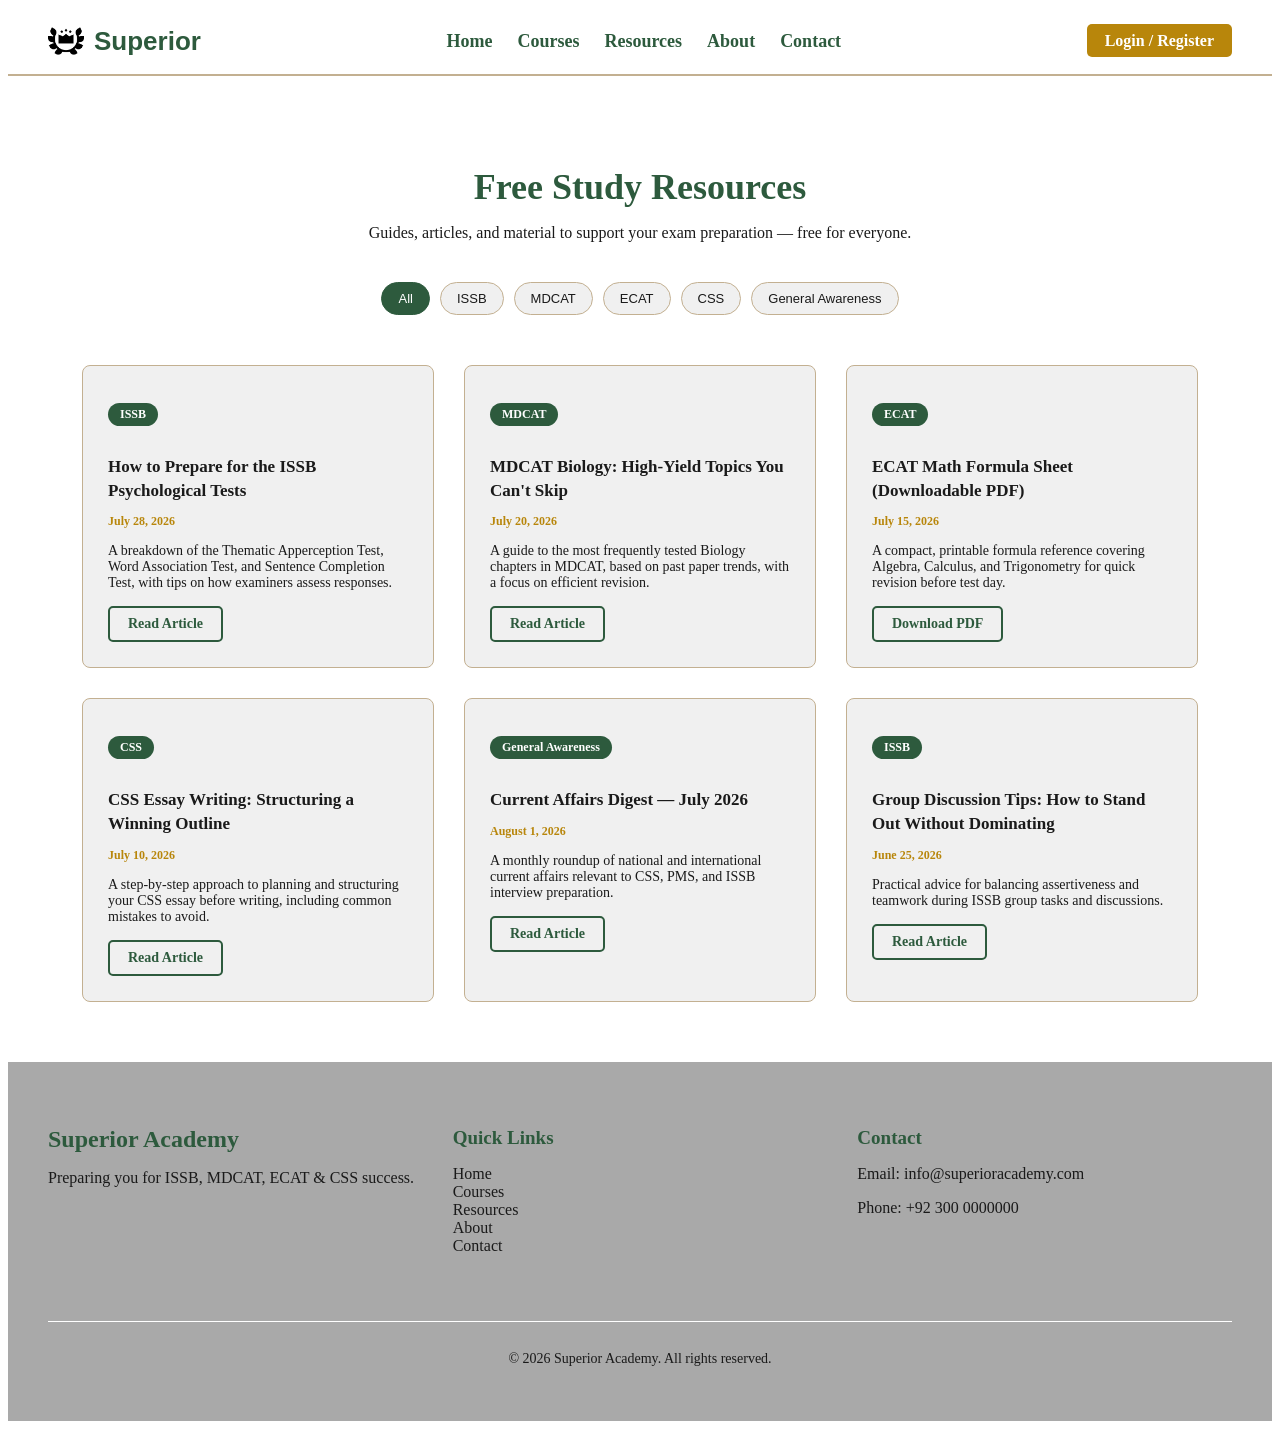
<file: resources.html>
<!DOCTYPE html>
<html lang="en">
<head>
  <meta charset="utf-8">
  <meta name="viewport" content="width=device-width, initial-scale=1">
  <title>Superior Academy</title>
  <link rel="stylesheet" href="style.css">
</head>
<body>
    <header class="navbar">
    <div class="navbar-logo">
  <img src="laurel-wreath.png" alt="Superior Academy logo" class="logo-icon">
  <span class="logo-text">Superior</span>
</div>
  <nav class="navbar-links">
    <ul>
      <li><a href="Index.html">Home</a></li>
      <li><a href="courses.html">Courses</a></li>
      <li><a href="resources.html">Resources</a></li>
      <li><a href="about.html">About</a></li>
      <li><a href="contact.html">Contact</a></li>
    </ul>
  </nav>
  <div class="navbar-auth">
    <a href="contact.html#register-form" class="btn-login">Login / Register</a>
  </div>
</header>
<main>
  <section class="resources-page">
  <div class="resources-header">
    <h1>Free Study Resources</h1>
    <p>Guides, articles, and material to support your exam preparation — free for everyone.</p>
  </div>

  <div class="resource-filters">
    <button class="filter-btn active">All</button>
    <button class="filter-btn">ISSB</button>
    <button class="filter-btn">MDCAT</button>
    <button class="filter-btn">ECAT</button>
    <button class="filter-btn">CSS</button>
    <button class="filter-btn">General Awareness</button>
  </div>

  <div class="resources-grid">
    <div class="resource-card">
      <p class="resource-tag">ISSB</p>
      <h3>How to Prepare for the ISSB Psychological Tests</h3>
      <p class="resource-date">July 28, 2026</p>
      <p class="resource-desc">A breakdown of the Thematic Apperception Test, Word Association Test, and Sentence Completion Test, with tips on how examiners assess responses.</p>
      <a href="#" class="btn-resource">Read Article</a>
    </div>

    <div class="resource-card">
      <p class="resource-tag">MDCAT</p>
      <h3>MDCAT Biology: High-Yield Topics You Can't Skip</h3>
      <p class="resource-date">July 20, 2026</p>
      <p class="resource-desc">A guide to the most frequently tested Biology chapters in MDCAT, based on past paper trends, with a focus on efficient revision.</p>
      <a href="#" class="btn-resource">Read Article</a>
    </div>

    <div class="resource-card">
      <p class="resource-tag">ECAT</p>
      <h3>ECAT Math Formula Sheet (Downloadable PDF)</h3>
      <p class="resource-date">July 15, 2026</p>
      <p class="resource-desc">A compact, printable formula reference covering Algebra, Calculus, and Trigonometry for quick revision before test day.</p>
      <a href="#" class="btn-resource">Download PDF</a>
    </div>

    <div class="resource-card">
      <p class="resource-tag">CSS</p>
      <h3>CSS Essay Writing: Structuring a Winning Outline</h3>
      <p class="resource-date">July 10, 2026</p>
      <p class="resource-desc">A step-by-step approach to planning and structuring your CSS essay before writing, including common mistakes to avoid.</p>
      <a href="#" class="btn-resource">Read Article</a>
    </div>

    <div class="resource-card">
      <p class="resource-tag">General Awareness</p>
      <h3>Current Affairs Digest — July 2026</h3>
      <p class="resource-date">August 1, 2026</p>
      <p class="resource-desc">A monthly roundup of national and international current affairs relevant to CSS, PMS, and ISSB interview preparation.</p>
      <a href="#" class="btn-resource">Read Article</a>
    </div>

    <div class="resource-card">
      <p class="resource-tag">ISSB</p>
      <h3>Group Discussion Tips: How to Stand Out Without Dominating</h3>
      <p class="resource-date">June 25, 2026</p>
      <p class="resource-desc">Practical advice for balancing assertiveness and teamwork during ISSB group tasks and discussions.</p>
      <a href="#" class="btn-resource">Read Article</a>
    </div>
  </div>
</section>
</main>
<footer class="site-footer">
  <div class="footer-col">
    <h3>Superior Academy</h3>
    <p>Preparing you for ISSB, MDCAT, ECAT & CSS success.</p>
  </div>

  <div class="footer-col">
    <h4>Quick Links</h4>
    <ul>
      <li><a href="Index.html">Home</a></li>
      <li><a href="courses.html">Courses</a></li>
      <li><a href="resources.html">Resources</a></li>
      <li><a href="about.html">About</a></li>
      <li><a href="contact.html">Contact</a></li>
    </ul>
  </div>

  <div class="footer-col">
    <h4>Contact</h4>
    <p>Email: info@superioracademy.com</p>
    <p>Phone: +92 300 0000000</p>
  </div>

  <div class="footer-bottom">
    <p>&copy; 2026 Superior Academy. All rights reserved.</p>
  </div>
</footer>
</body>
</html>
</file>
<file: style.css>
/* ---------- HEADER ---------- */

.navbar {
  display: flex;
  justify-content: space-between;
  align-items: center;
  padding: 15px 40px;
  background-color: white;
  border-bottom: 2px solid #C3B091;
}

.navbar-links ul {
  display: flex;
  list-style: none;
  gap: 25px;
  margin: 0;
  padding: 0;
}

.navbar-links a {
  text-decoration: none;
  color: #2D5A3D;
  font-weight: 600;
  font-size: 18px;
}

.navbar-links a:hover {
  color: #B8860B;
}

.btn-login {
  background-color: #B8860B;
  color: #FFFFFF;
  padding: 8px 18px;
  border-radius: 5px;
  text-decoration: none;
  font-weight: bold;
}

.btn-login:hover {
  background-color: #FFFFFF;
  color: #2D5A3D;
}

.navbar-logo {
  display: flex;
  align-items: center;
  gap: 10px;
  font-weight: bold;
  font-size: 20px;
  color: #2D5A3D;
}
.logo-icon {
  width: 36px;
  height: 36px;
}

.logo-text {
  color: #2D5A3D;
  font-family: 'Century Gothic', 'Trebuchet MS', Verdana, sans-serif;
  font-size: 26px;
  font-weight: 700;
}
.hero {
  background-color: #2D5A3D;
  background-image: 
    radial-gradient(circle at 20% 30%, rgba(255,255,255,0.04) 0%, transparent 50%),
    radial-gradient(circle at 80% 70%, rgba(184,134,11,0.08) 0%, transparent 50%);
  color: #FFFFFF;
  text-align: center;
  padding: 140px 40px;
  min-height: 500px;
  display: flex;
  align-items: center;
  justify-content: center;
}

.hero-content {
  max-width: 800px;
}

.hero-content h1 {
  font-size: 46px;
  line-height: 1.3;
  margin-bottom: 20px;
}

.hero-content p {
  font-size: 19px;
  color: #FFFFFF;
  opacity: 0.9;
  margin-bottom: 35px;
}

.hero-buttons {
  display: flex;
  justify-content: center;
  gap: 20px;
}


/* ---------- FOOTER ---------- */
.site-footer {
  display: flex;
  flex-wrap: wrap;
  justify-content: space-between;
  background-color: #F0F0F0;
  color: #1A1A1A;
  padding: 40px;
  gap: 30px;
}

.footer-col {
  flex: 1;
  min-width: 200px;
}

.footer-col ul {
  list-style: none;
  padding: 0;
}

.footer-col a {
  color: #1A1A1A;
  text-decoration: none;
}

.footer-col a:hover {
  color: #B8860B;
}

.footer-bottom {
  width: 100%;
  text-align: center;
  border-top: 1px solid #C3B091;
  padding-top: 15px;
  margin-top: 20px;
  font-size: 14px;
}
.site-footer {
  background-color: #A9A9A9;
  color: #1A1A1A;
}



.footer-col a {
  color: #1A1A1A;
}.footer-col h3 {
  font-size: 24px;
  color: #2D5A3D;
  margin-bottom: 15px;
}

.footer-col h4 {
  font-size: 19px;
  color: #2D5A3D;
  margin-bottom: 15px;
}

.footer-col a:hover {
  color: #FFFFFF;
}

.footer-bottom {
  border-top: 1px solid #FFFFFF;
}
/* ---------- HERO ---------- */
.hero {
  background-color: #2D5A3D;
  color: #FFFFFF;
  text-align: center;
  padding: 100px 40px;
}

.hero-content h1 {
  font-size: 42px;
  margin-bottom: 20px;
}

.hero-content p {
  font-size: 18px;
  color: #C3B091;
  margin-bottom: 30px;
}

.hero-buttons {
  display: flex;
  justify-content: center;
  gap: 20px;
}

.btn-primary {
  background-color: #B8860B;
  color: #FFFFFF;
  padding: 12px 28px;
  border-radius: 5px;
  text-decoration: none;
  font-weight: bold;
}

.btn-primary:hover {
  background-color: #C3B091;
  color: #1A1A1A;
}

.btn-secondary {
  background-color: transparent;
  color: #FFFFFF;
  padding: 12px 28px;
  border-radius: 5px;
  text-decoration: none;
  font-weight: bold;
  border: 2px solid #FFFFFF;
}

.btn-secondary:hover {
  background-color: #FFFFFF;
  color: #2D5A3D;
}
/* ---------- COURSES ---------- */
.courses {
  padding: 80px 40px;
  text-align: center;
  background-color: #FFFFFF;
}

.courses-header h2 {
  font-size: 34px;
  color: #2D5A3D;
  margin-bottom: 10px;
}

.courses-header p {
  font-size: 16px;
  color: #1A1A1A;
  margin-bottom: 50px;
}

.courses-grid {
  display: flex;
  flex-wrap: wrap;
  justify-content: center;
  gap: 30px;
}

.course-card {
  background-color: #F0F0F0;
  border: 1px solid #C3B091;
  border-radius: 8px;
  padding: 30px;
  width: 250px;
  text-align: left;
}

.course-card h3 {
  color: #2D5A3D;
  font-size: 20px;
  margin-bottom: 10px;
}

.course-card p {
  color: #1A1A1A;
  font-size: 14px;
  margin-bottom: 20px;
}

.btn-view-course {
  display: inline-block;
  background-color: #2D5A3D;
  color: #FFFFFF;
  padding: 8px 18px;
  border-radius: 5px;
  text-decoration: none;
  font-weight: bold;
  font-size: 14px;
}

.btn-view-course:hover {
  background-color: #B8860B;
}

.courses-footer {
  margin-top: 40px;
}

.btn-view-all {
  display: inline-block;
  background-color: transparent;
  color: #2D5A3D;
  padding: 12px 28px;
  border-radius: 5px;
  text-decoration: none;
  font-weight: bold;
  border: 2px solid #2D5A3D;
}

.btn-view-all:hover {
  background-color: #2D5A3D;
  color: #FFFFFF;
}
/* ---------- WHY CHOOSE US ---------- */
.why-choose-us {
  padding: 80px 40px;
  text-align: center;
  
}

.why-header h2 {
  font-size: 34px;
  color: #2D5A3D;
  margin-bottom: 10px;
}

.why-header p {
  font-size: 16px;
  color: #1A1A1A;
  margin-bottom: 50px;
}

.stats-grid {
  display: flex;
  flex-wrap: wrap;
  justify-content: center;
  gap: 30px;
}

.stat-card {
  background-color: #FFFFFF;
  border: 1px solid #C3B091;
  border-radius: 8px;
  padding: 30px;
  width: 230px;
}

.stat-icon {
  font-size: 32px;
  margin-bottom: 10px;
}

.stat-card h3 {
  font-size: 28px;
  color: #2D5A3D;
  margin-bottom: 5px;
}

.stat-label {
  font-weight: bold;
  color: #1A1A1A;
  margin-bottom: 10px;
}

.stat-desc {
  font-size: 14px;
  color: #1A1A1A;
}
/* ---------- TESTIMONIALS ---------- */
.testimonials {
  padding: 80px 40px;
  text-align: center;
  background-color: #FFFFFF;
}

.testimonials-header h2 {
  font-size: 34px;
  color: #2D5A3D;
  margin-bottom: 10px;
}

.testimonials-header p {
  font-size: 16px;
  color: #1A1A1A;
  margin-bottom: 50px;
}

.testimonials-grid {
  display: flex;
  flex-wrap: wrap;
  justify-content: center;
  gap: 30px;
}

.testimonial-card {
  background-color: #F0F0F0;
  border: 1px solid #C3B091;
  border-radius: 8px;
  padding: 30px;
  width: 260px;
}

.student-photo {
  width: 70px;
  height: 70px;
  border-radius: 50%;
  object-fit: cover;
  margin-bottom: 15px;
}

.testimonial-text {
  font-size: 14px;
  color: #1A1A1A;
  margin-bottom: 15px;
  font-style: italic;
}

.student-name {
  color: #2D5A3D;
  font-size: 16px;
  margin-bottom: 3px;
}

.student-course {
  font-size: 13px;
  color: #1A1A1A;
  margin-bottom: 8px;
}

.student-rating {
  font-size: 14px;
}
/* ---------- FAQs ---------- */
.faqs {
  padding: 80px 40px;
  
}

.faqs-header {
  text-align: center;
  margin-bottom: 50px;
}

.faqs-header h2 {
  font-size: 34px;
  color: #2D5A3D;
  margin-bottom: 10px;
}

.faqs-header p {
  font-size: 16px;
  color: #1A1A1A;
}

.faqs-list {
  max-width: 700px;
  margin: 0 auto;
}

.faq-item {
  background-color: #FFFFFF;
  border: 1px solid #C3B091;
  border-radius: 8px;
  padding: 20px;
  margin-bottom: 15px;
}

.faq-item summary {
  font-weight: bold;
  color: #2D5A3D;
  cursor: pointer;
  font-size: 16px;
}

.faq-item p {
  margin-top: 12px;
  color: #1A1A1A;
  font-size: 14px;
}
.course-card, .stat-card, .testimonial-card {
  transition: transform 0.2s ease, box-shadow 0.2s ease;
}

.course-card:hover, .stat-card:hover, .testimonial-card:hover {
  transform: translateY(-5px);
  box-shadow: 0 8px 20px rgba(0,0,0,0.1);
}

.btn-primary, .btn-secondary, .btn-view-all, .btn-view-course {
  transition: background-color 0.2s ease, transform 0.2s ease;
}

.btn-primary:hover, .btn-view-all:hover {
  transform: translateY(-2px);
}
.courses {
  background-color: #FFFFFF;
}

.why-choose-us {
  background-color: #E8E2D5; /* light khaki tint */
}

.testimonials {
  background-color: #FFFFFF;
}

.faqs {
  background-color: #E8E2D5; /* light khaki tint, matches why-choose-us */
}
/* ---------- ANNOUNCEMENTS ---------- */
.announcements {
  padding: 80px 40px;
  text-align: center;
  background-color: #FFFFFF;
}

.announcements-header h2 {
  font-size: 34px;
  color: #2D5A3D;
  margin-bottom: 10px;
}

.announcements-header p {
  font-size: 16px;
  color: #1A1A1A;
  margin-bottom: 50px;
}

.announcements-list {
  display: flex;
  flex-wrap: wrap;
  justify-content: center;
  gap: 30px;
}

.announcement-card {
  background-color: #F0F0F0;
  border: 1px solid #C3B091;
  border-left: 4px solid #2D5A3D;
  border-radius: 8px;
  padding: 25px;
  width: 280px;
  text-align: left;
  transition: transform 0.2s ease, box-shadow 0.2s ease;
}

.announcement-card:hover {
  transform: translateY(-5px);
  box-shadow: 0 8px 20px rgba(0,0,0,0.1);
}

.announcement-date {
  font-size: 13px;
  color: #B8860B;
  font-weight: bold;
  margin-bottom: 8px;
}

.announcement-card h3 {
  font-size: 18px;
  color: #2D5A3D;
  margin-bottom: 10px;
}

.announcement-desc {
  font-size: 14px;
  color: #1A1A1A;
  margin-bottom: 15px;
}

.announcement-link {
  font-size: 14px;
  color: #2D5A3D;
  font-weight: bold;
  text-decoration: none;
}

.announcement-link:hover {
  color: #B8860B;
}
/* ---------- CTA BANNER ---------- */
.cta-banner {
  background-color: #2D5A3D;
  text-align: center;
  padding: 60px 40px;
}

.cta-banner h2 {
  color: #FFFFFF;
  font-size: 32px;
  margin-bottom: 25px;
}

.btn-cta {
  display: inline-block;
  background-color: #B8860B;
  color: #FFFFFF;
  padding: 14px 36px;
  border-radius: 5px;
  text-decoration: none;
  font-weight: bold;
  font-size: 16px;
  transition: background-color 0.2s ease, transform 0.2s ease;
}

.btn-cta:hover {
  background-color: #FFFFFF;
  color: #2D5A3D;
  transform: translateY(-2px);
}
.hero {
  position: relative;
  overflow: hidden;
}

.hero-shapes {
  position: absolute;
  top: 0;
  left: 0;
  width: 100%;
  height: 100%;
  z-index: 1;
}

.shape {
  position: absolute;
  border-radius: 50%;
}

.shape-1 {
  width: 250px;
  height: 250px;
  background-color: rgba(184, 134, 11, 0.15);
  top: 10%;
  left: 8%;
  animation: float 8s ease-in-out infinite;
}

.shape-2 {
  width: 180px;
  height: 180px;
  background-color: rgba(255, 255, 255, 0.06);
  bottom: 15%;
  right: 12%;
  animation: float 10s ease-in-out infinite;
}

.shape-3 {
  width: 120px;
  height: 120px;
  background-color: rgba(195, 176, 145, 0.12);
  top: 55%;
  left: 45%;
  animation: float 7s ease-in-out infinite;
}

@keyframes float {
  0%, 100% {
    transform: translateY(0px);
  }
  50% {
    transform: translateY(-20px);
  }
}

.hero-content {
  position: relative;
  z-index: 2;
}
/* ---------- COURSES PAGE ---------- */
.courses-page {
  padding: 60px 40px;
}

.courses-page-header {
  text-align: center;
  margin-bottom: 40px;
}

.courses-page-header h1 {
  font-size: 36px;
  color: #2D5A3D;
  margin-bottom: 10px;
}

.courses-page-header p {
  font-size: 16px;
  color: #1A1A1A;
}

.courses-toolbar {
  display: flex;
  flex-direction: column;
  align-items: center;
  gap: 20px;
  margin-bottom: 50px;
}

.course-search {
  width: 100%;
  max-width: 400px;
  padding: 10px 15px;
  border: 1px solid #C3B091;
  border-radius: 5px;
  font-size: 14px;
}

.category-filters {
  display: flex;
  flex-wrap: wrap;
  justify-content: center;
  gap: 10px;
}

.filter-btn {
  background-color: #F0F0F0;
  color: #1A1A1A;
  border: 1px solid #C3B091;
  padding: 8px 16px;
  border-radius: 20px;
  font-size: 13px;
  cursor: pointer;
}

.filter-btn:hover {
  background-color: #C3B091;
}

.filter-btn.active {
  background-color: #2D5A3D;
  color: #FFFFFF;
  border-color: #2D5A3D;
}

.courses-page-grid {
  display: flex;
  flex-wrap: wrap;
  justify-content: center;
  gap: 30px;
}

.course-page-card {
  background-color: #F0F0F0;
  border: 1px solid #C3B091;
  border-radius: 8px;
  overflow: hidden;
  width: 260px;
  transition: transform 0.2s ease, box-shadow 0.2s ease;
}

.course-page-card:hover {
  transform: translateY(-5px);
  box-shadow: 0 8px 20px rgba(0,0,0,0.1);
}

.course-thumb {
  width: 100%;
  height: 160px;
  object-fit: cover;
}

.course-card-body {
  padding: 20px;
  text-align: left;
}

.course-card-body h3 {
  color: #2D5A3D;
  font-size: 18px;
  margin-bottom: 8px;
}

.course-card-body p {
  font-size: 14px;
  color: #1A1A1A;
  margin-bottom: 10px;
}

.course-price {
  font-weight: bold;
  color: #B8860B;
}

.btn-view-details {
  display: inline-block;
  background-color: #2D5A3D;
  color: #FFFFFF;
  padding: 8px 18px;
  border-radius: 5px;
  text-decoration: none;
  font-weight: bold;
  font-size: 14px;
  margin-top: 5px;
}

.btn-view-details:hover {
  background-color: #B8860B;
}
/* ---------- COURSE DETAIL PAGE ---------- */
.course-detail {
  padding: 60px 40px;
  max-width: 1000px;
  margin: 0 auto;
}

.course-detail-header h1 {
  font-size: 34px;
  color: #2D5A3D;
  margin-bottom: 15px;
}

.course-detail-header p {
  font-size: 16px;
  color: #1A1A1A;
  margin-bottom: 40px;
}

.course-detail-body {
  display: flex;
  flex-wrap: wrap;
  gap: 40px;
}

.course-syllabus {
  flex: 2;
  min-width: 300px;
}

.course-syllabus h2 {
  color: #2D5A3D;
  font-size: 22px;
  margin-bottom: 15px;
}

.course-syllabus ul {
  list-style: none;
  padding: 0;
}

.course-syllabus li {
  background-color: #F0F0F0;
  border-left: 4px solid #2D5A3D;
  padding: 12px 18px;
  margin-bottom: 10px;
  border-radius: 4px;
  font-size: 15px;
}

.course-sidebar {
  flex: 1;
  min-width: 250px;
  display: flex;
  flex-direction: column;
  gap: 20px;
}

.package-box, .preview-box {
  background-color: #F0F0F0;
  border: 1px solid #C3B091;
  border-radius: 8px;
  padding: 25px;
}

.package-box h3, .preview-box h3 {
  color: #2D5A3D;
  font-size: 18px;
  margin-bottom: 15px;
}

.package-item {
  font-size: 14px;
  color: #1A1A1A;
  margin-bottom: 8px;
}

.btn-enroll {
  display: block;
  text-align: center;
  background-color: #B8860B;
  color: #FFFFFF;
  padding: 12px;
  border-radius: 5px;
  text-decoration: none;
  font-weight: bold;
  margin-top: 15px;
}

.btn-enroll:hover {
  background-color: #2D5A3D;
}

.preview-box p {
  font-size: 14px;
  color: #1A1A1A;
  margin-bottom: 15px;
}

.btn-preview {
  display: inline-block;
  background-color: transparent;
  color: #2D5A3D;
  border: 2px solid #2D5A3D;
  padding: 8px 18px;
  border-radius: 5px;
  text-decoration: none;
  font-weight: bold;
  font-size: 14px;
}

.btn-preview:hover {
  background-color: #2D5A3D;
  color: #FFFFFF;
}
/* ---------- RESOURCES PAGE ---------- */
.resources-page {
  padding: 60px 40px;
}

.resources-header {
  text-align: center;
  margin-bottom: 40px;
}

.resources-header h1 {
  font-size: 36px;
  color: #2D5A3D;
  margin-bottom: 10px;
}

.resources-header p {
  font-size: 16px;
  color: #1A1A1A;
}

.resource-filters {
  display: flex;
  flex-wrap: wrap;
  justify-content: center;
  gap: 10px;
  margin-bottom: 50px;
}

.resources-grid {
  display: flex;
  flex-wrap: wrap;
  justify-content: center;
  gap: 30px;
}

.resource-card {
  background-color: #F0F0F0;
  border: 1px solid #C3B091;
  border-radius: 8px;
  padding: 25px;
  width: 300px;
  text-align: left;
  transition: transform 0.2s ease, box-shadow 0.2s ease;
}

.resource-card:hover {
  transform: translateY(-5px);
  box-shadow: 0 8px 20px rgba(0,0,0,0.1);
}

.resource-tag {
  display: inline-block;
  background-color: #2D5A3D;
  color: #FFFFFF;
  font-size: 12px;
  font-weight: bold;
  padding: 4px 12px;
  border-radius: 20px;
  margin-bottom: 12px;
}

.resource-card h3 {
  font-size: 17px;
  color: #1A1A1A;
  margin-bottom: 8px;
  line-height: 1.4;
}

.resource-date {
  font-size: 12px;
  color: #B8860B;
  font-weight: bold;
  margin-bottom: 12px;
}

.resource-desc {
  font-size: 14px;
  color: #1A1A1A;
  margin-bottom: 15px;
}

.btn-resource {
  display: inline-block;
  background-color: transparent;
  color: #2D5A3D;
  border: 2px solid #2D5A3D;
  padding: 8px 18px;
  border-radius: 5px;
  text-decoration: none;
  font-weight: bold;
  font-size: 14px;
}

.btn-resource:hover {
  background-color: #2D5A3D;
  color: #FFFFFF;
}
/* ---------- ABOUT PAGE ---------- */
.about-page {
  padding: 60px 40px;
  max-width: 1000px;
  margin: 0 auto;
}

.about-header {
  text-align: center;
  margin-bottom: 50px;
}

.about-header h1 {
  font-size: 36px;
  color: #2D5A3D;
  margin-bottom: 10px;
}

.about-header p {
  font-size: 16px;
  color: #1A1A1A;
}

.about-content {
  margin-bottom: 50px;
}

.about-content h2 {
  font-size: 24px;
  color: #2D5A3D;
  margin-bottom: 15px;
}

.about-content p {
  font-size: 15px;
  color: #1A1A1A;
  line-height: 1.7;
}

.mission-vision {
  display: flex;
  flex-wrap: wrap;
  gap: 30px;
  margin-bottom: 60px;
}

.mv-card {
  flex: 1;
  min-width: 280px;
  background-color: #F0F0F0;
  border-left: 4px solid #2D5A3D;
  border-radius: 8px;
  padding: 30px;
}

.mv-card h3 {
  color: #2D5A3D;
  font-size: 20px;
  margin-bottom: 12px;
}

.mv-card p {
  font-size: 14px;
  color: #1A1A1A;
  line-height: 1.6;
}

.faculty-section h2 {
  font-size: 24px;
  color: #2D5A3D;
  margin-bottom: 30px;
  text-align: center;
}

.faculty-grid {
  display: flex;
  flex-wrap: wrap;
  justify-content: center;
  gap: 30px;
}

.faculty-card {
  background-color: #F0F0F0;
  border: 1px solid #C3B091;
  border-radius: 8px;
  padding: 25px;
  width: 220px;
  text-align: center;
  transition: transform 0.2s ease, box-shadow 0.2s ease;
}

.faculty-card:hover {
  transform: translateY(-5px);
  box-shadow: 0 8px 20px rgba(0,0,0,0.1);
}

.faculty-initial {
  width: 70px;
  height: 70px;
  border-radius: 50%;
  background-color: #2D5A3D;
  color: #FFFFFF;
  font-size: 22px;
  font-weight: bold;
  display: flex;
  align-items: center;
  justify-content: center;
  margin: 0 auto 15px;
}

.faculty-card h4 {
  color: #1A1A1A;
  font-size: 16px;
  margin-bottom: 5px;
}

.faculty-role {
  font-size: 13px;
  color: #B8860B;
  font-weight: bold;
  margin-bottom: 10px;
}

.faculty-bio {
  font-size: 13px;
  color: #1A1A1A;
  line-height: 1.5;
}
/* ---------- CONTACT PAGE ---------- */
.contact-page {
  padding: 60px 40px;
  max-width: 800px;
  margin: 0 auto;
}

.contact-header {
  text-align: center;
  margin-bottom: 40px;
}

.contact-header h1 {
  font-size: 36px;
  color: #2D5A3D;
  margin-bottom: 10px;
}

.contact-header p {
  font-size: 16px;
  color: #1A1A1A;
}

.contact-info-grid {
  display: flex;
  flex-wrap: wrap;
  justify-content: center;
  gap: 20px;
  margin-bottom: 50px;
}

.contact-info-card {
  background-color: #F0F0F0;
  border: 1px solid #C3B091;
  border-radius: 8px;
  padding: 20px 25px;
  text-align: center;
  flex: 1;
  min-width: 200px;
}

.contact-info-card h3 {
  color: #2D5A3D;
  font-size: 16px;
  margin-bottom: 8px;
}

.contact-info-card p {
  font-size: 14px;
  color: #1A1A1A;
}

.registration-form-wrapper {
  background-color: #F0F0F0;
  border: 1px solid #C3B091;
  border-radius: 8px;
  padding: 40px;
}

.registration-form-wrapper h2 {
  color: #2D5A3D;
  font-size: 24px;
  margin-bottom: 25px;
  text-align: center;
}

.registration-form {
  display: flex;
  flex-direction: column;
  gap: 8px;
}

.registration-form label {
  font-size: 14px;
  font-weight: bold;
  color: #1A1A1A;
  margin-top: 12px;
}

.registration-form input[type="text"],
.registration-form input[type="email"],
.registration-form input[type="tel"],
.registration-form select {
  padding: 10px;
  border: 1px solid #C3B091;
  border-radius: 5px;
  font-size: 14px;
  background-color: #FFFFFF;
}

.registration-form input[readonly] {
  background-color: #E8E2D5;
  color: #1A1A1A;
  cursor: not-allowed;
}

.registration-form .field-error {
  color: #B22222;
  font-size: 13px;
  line-height: 1.4;
  min-height: 0;
}

.required {
  color: #B8860B;
}

.radio-group {
  border: 1px solid #C3B091;
  border-radius: 5px;
  padding: 12px 15px;
  margin-top: 12px;
}

.radio-group legend {
  font-size: 14px;
  font-weight: bold;
  color: #1A1A1A;
  padding: 0 5px;
}

.radio-label {
  display: block;
  font-weight: normal;
  font-size: 14px;
  margin-top: 8px;
}

.checkbox-label {
  display: flex;
  align-items: flex-start;
  gap: 8px;
  font-weight: normal;
  font-size: 14px;
  margin-top: 15px;
}

.form-buttons {
  display: flex;
  gap: 15px;
  margin-top: 25px;
}

.btn-clear {
  flex: 1;
  background-color: transparent;
  color: #2D5A3D;
  border: 2px solid #2D5A3D;
  padding: 12px;
  border-radius: 5px;
  font-weight: bold;
  font-size: 14px;
  cursor: pointer;
}

.btn-clear:hover {
  background-color: #2D5A3D;
  color: #FFFFFF;
}

.btn-submit {
  flex: 2;
  background-color: #B8860B;
  color: #FFFFFF;
  border: none;
  padding: 12px;
  border-radius: 5px;
  font-weight: bold;
  font-size: 14px;
  cursor: pointer;
}

.btn-submit:hover {
  background-color: #2D5A3D;
}
</file>
